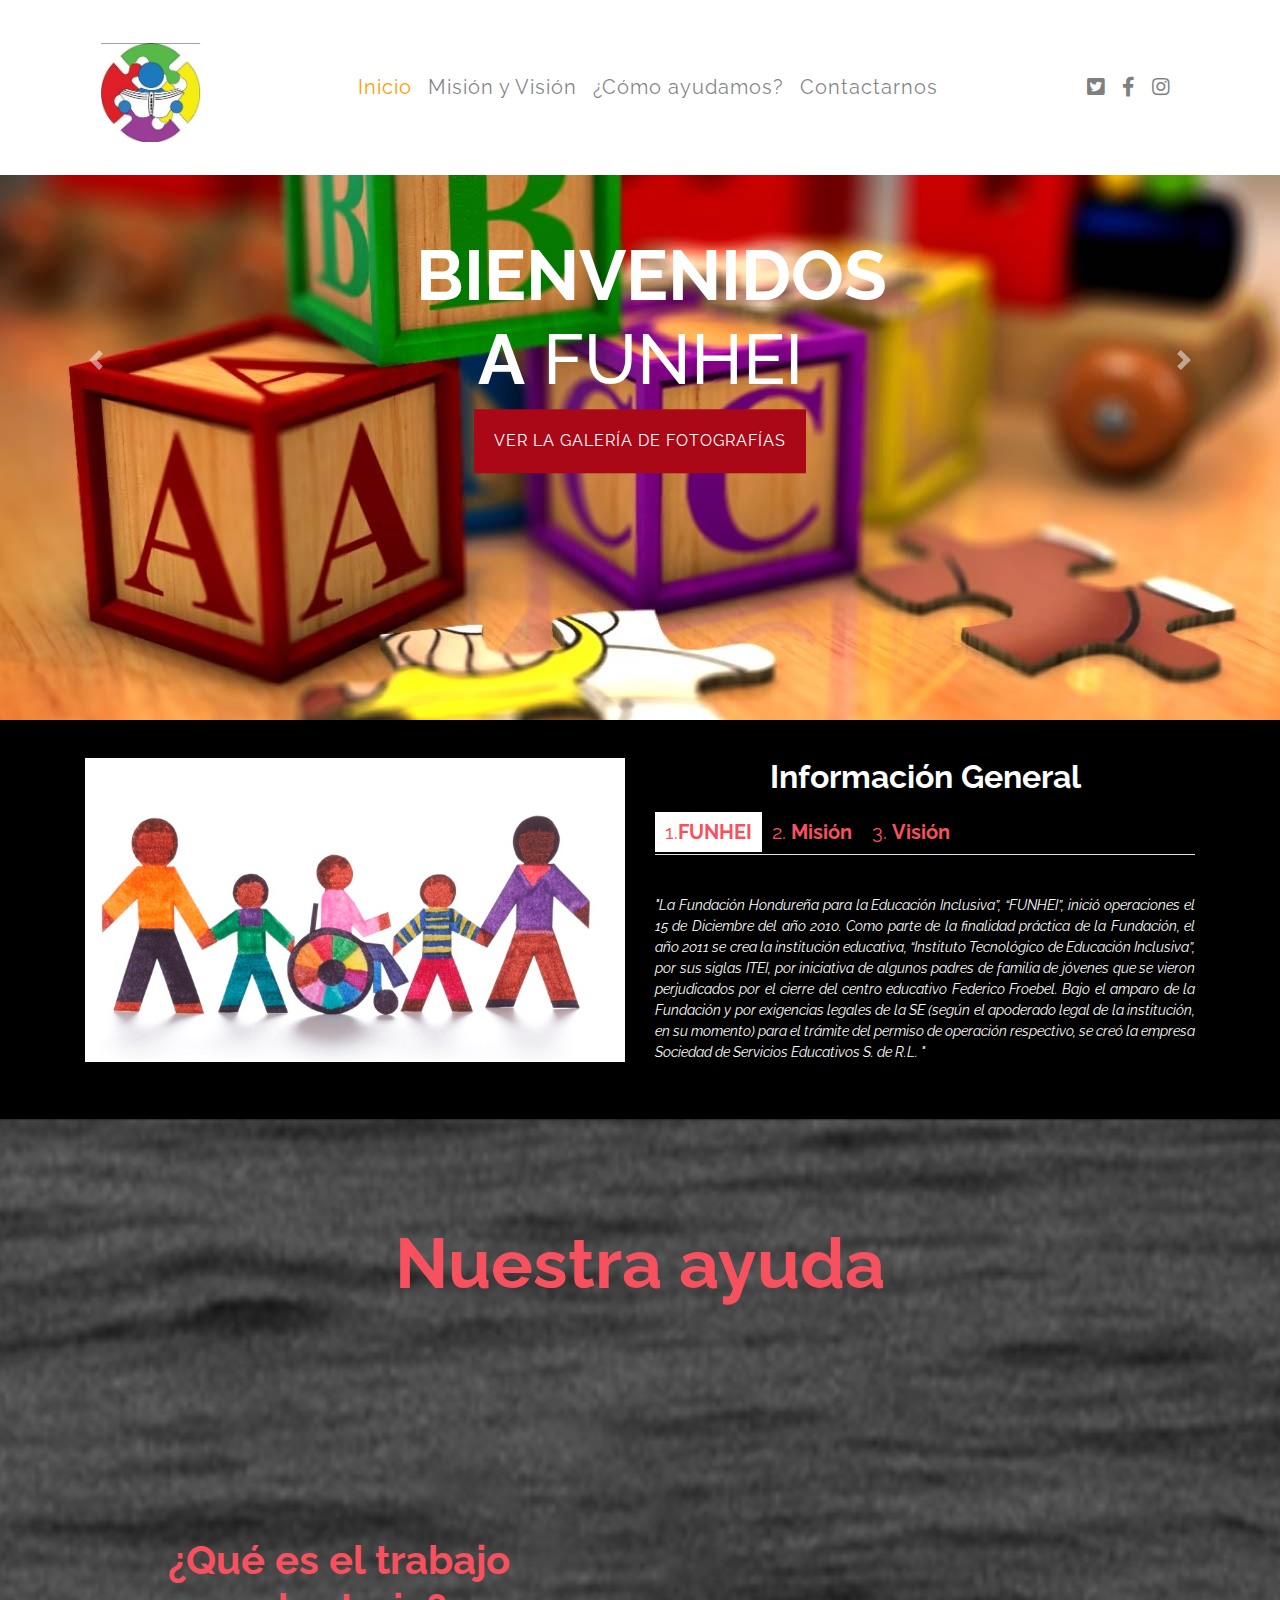
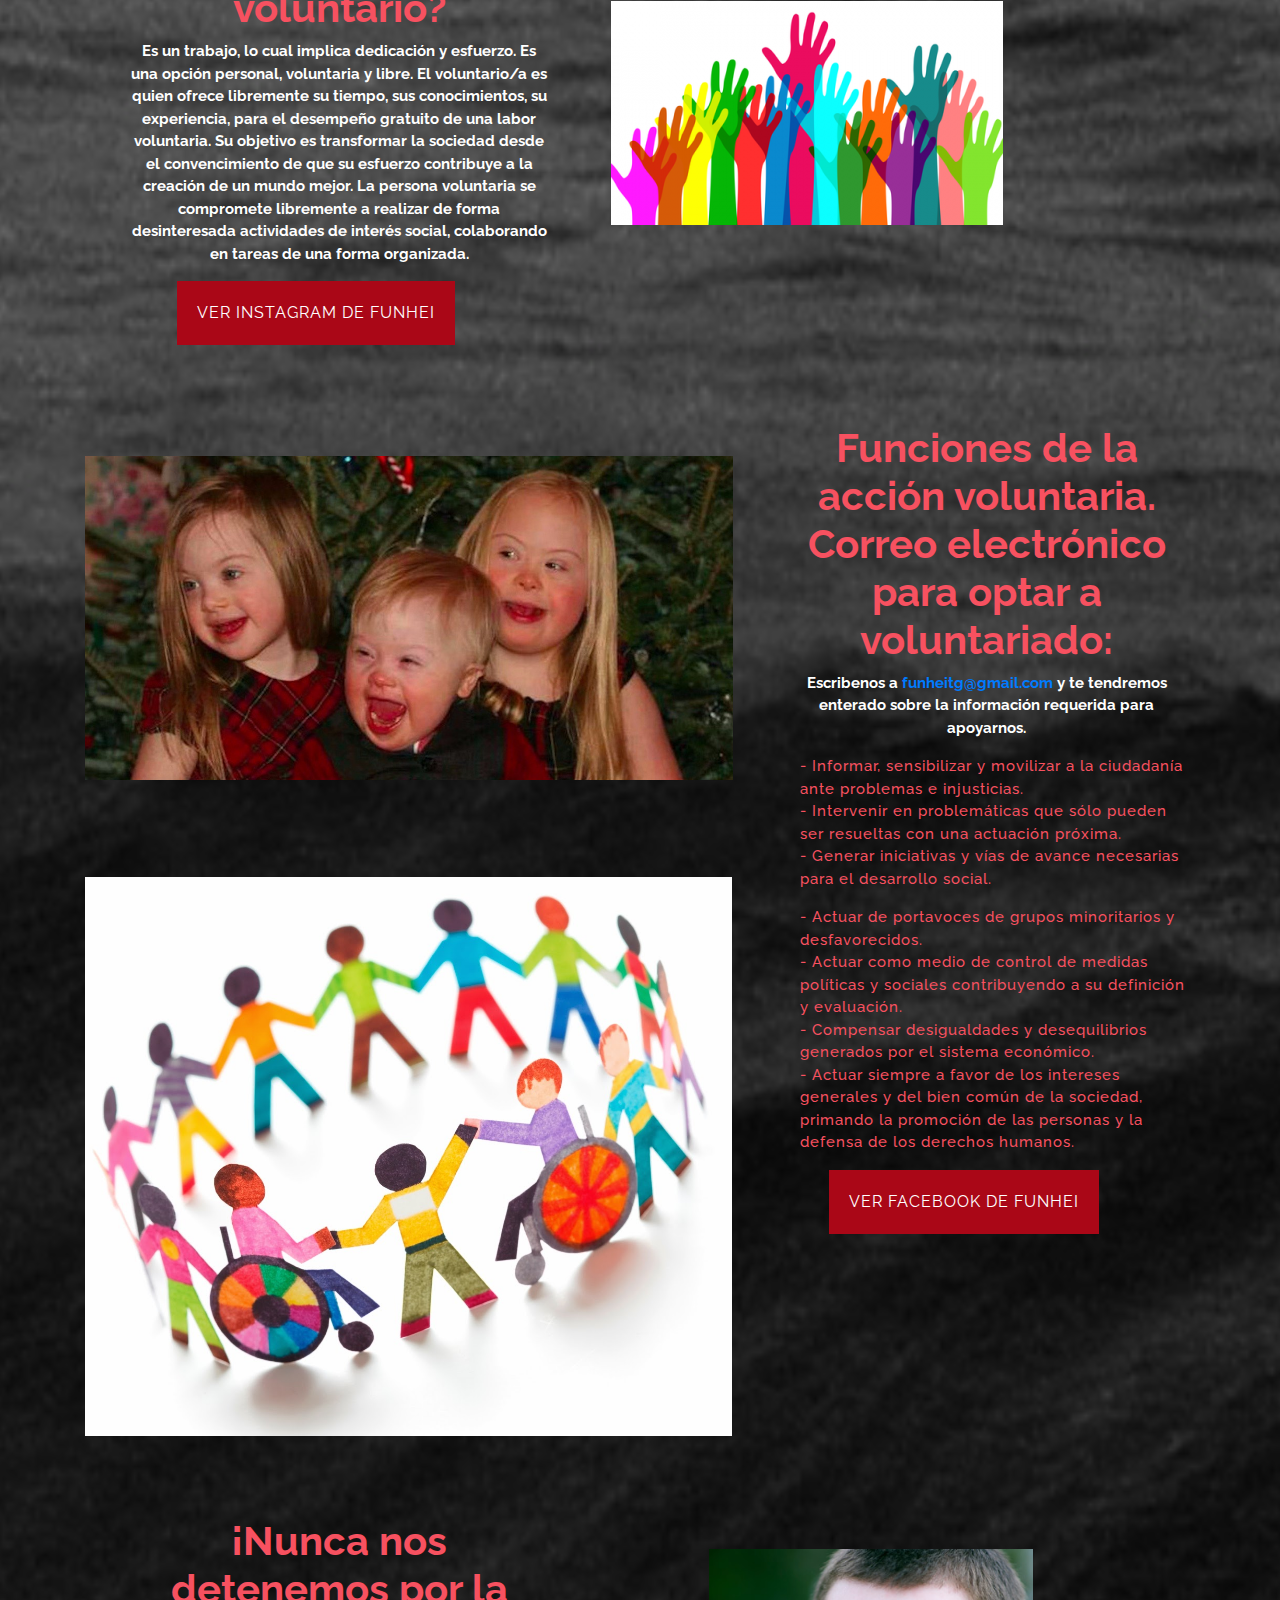
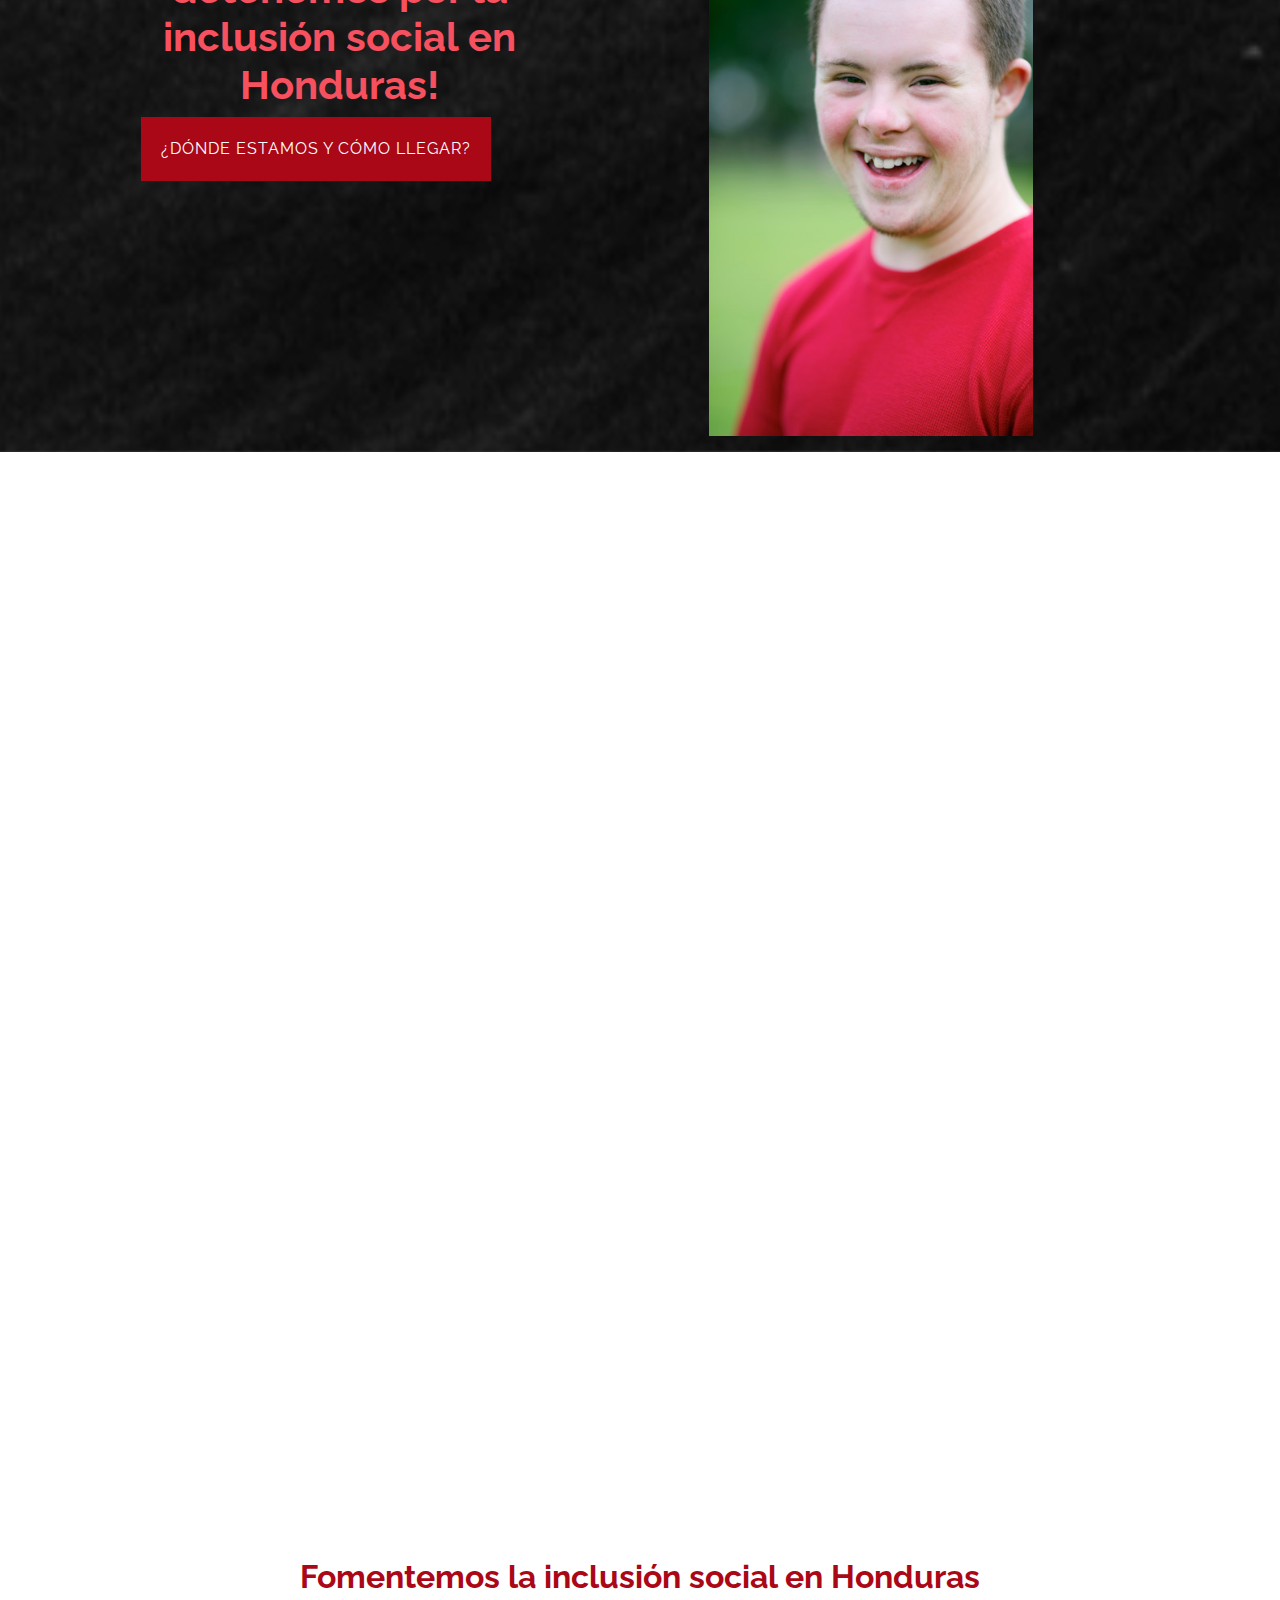
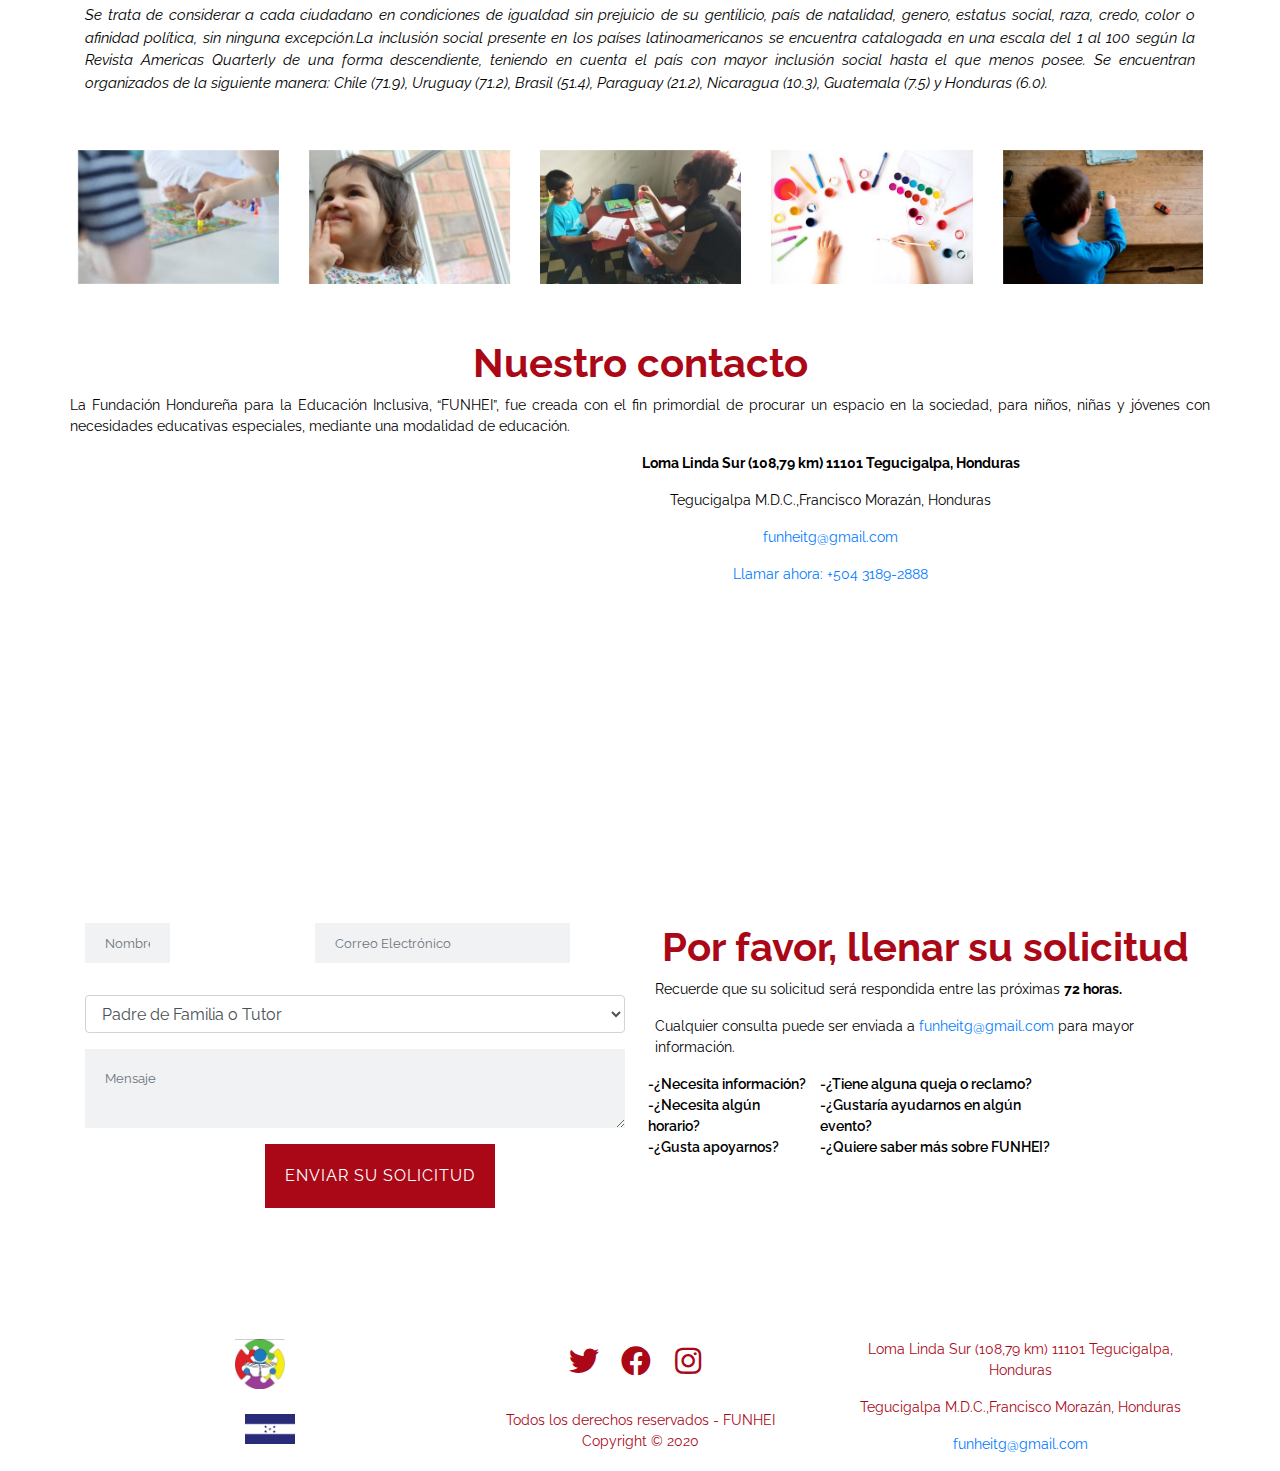
<file: index.html>
<!doctype html>
<html>
<head>
<meta charset="UTF-8">
<meta name="viewport" content="width=device-width, initial-scale=1, shrink-to-fit=no">
<title>FUNHEI - Bienvenidos</title>
 <link href="img/icono_funhei.png" rel="icon">
<link href="css/icofont.css" rel="stylesheet">
<link href="css/owl.carousel.min.css" rel="stylesheet">
<link href="css/icofont.css" rel="stylesheet">
<link href="https://cdnjs.cloudflare.com/ajax/libs/font-awesome/5.13.0/css/all.min.css" rel="stylesheet">
<link href="css/jquery.fancybox.min.css" rel="stylesheet">
<link href="css/bootstrap.min.css" rel="stylesheet">
<link href= "css/bootstrap-custom.css" rel="stylesheet">
<link href="css/animate.css" rel="stylesheet">
<link href="css/style.css" rel="stylesheet">
	
		<meta name="Description" content="Página informativa del sitio dónde nuestro usuario puede ver de que trata funhei.">
		<meta name="Keywords" content="Página de FUNHEI,FUNHEI,discapacitados FUNHEI,Ayuda a FUNHEI,Inclusión Social, Inclusión Social Honduras">
</head>


<body data-spy="scroll" data-target=".navbar">
    
	<header class="header-area">
		<div class="container">
			
			
			<nav class="navbar navbar-expand-lg navbar-light bg-light">
			  
  <a class="navbar-brand" href="index.html"><img src="img/funhei_logo.jpg" class="img-fluid" alt="FUNHEI"></a>
				
				
			  <button class="navbar-toggler" type="button" data-toggle="collapse" data-target="#navbar" aria-controls="navbar" aria-expanded="false" aria-label="Toggle navigation">
				<span class="navbar-toggler-icon"></span>
			  </button>

			  <div class="collapse navbar-collapse" id="navbar">
				<ul class="navbar-nav ml-auto">
				  <li class="nav-item active">
					<a class="nav-link" href="#slides">Inicio <span class="sr-only">(current)</span></a>
				  </li>
				  <li class="nav-item">
					<a class="nav-link" href="#informacion">Misión y Visión</a>
				  </li>
				  <li class="nav-item">
					<a class="nav-link" href="#ayuda">¿Cómo ayudamos?</a>
				  </li>
				  <li class="nav-item">
					<a class="nav-link" href="#direction">Contactarnos</a>
				  </li>
					
				</ul>
				  
				  <ul class="navbar-nav ml-auto lista-redes">
      <li class="nav-item">
        <a class="nav-link" href="https://twitter.com/funhei" target="_blank"><i class="fab fa-twitter-square"></i></a>
      </li>
      <li class="nav-item">
        <a class="nav-link" href="https://www.facebook.com/pages/Funheihn/792868277434287" target="_blank"><i class="fab fa-facebook-f"></i></a>
      </li>
      <li class="nav-item">
        <a class="nav-link" href="https://www.instagram.com/funheitg/" target="_blank"><i class="fab fa-instagram"></i></a>
      </li>
      
    </ul>


			  </div>
			</nav>
			
		</div>
	</header>
	<section id="slides" class="section">
	<div id="carouselExampleControls" class="carousel slide" data-ride="carousel">
        <div class="carousel-inner">
        <div class="carousel-item active">
        <img class="d-block w-100" src="img/GetImage+(1)46.jpeg" alt="First slide">
		<div class="carousel-caption">
			
				
		<h1><b>BIENVENIDOS A</b> FUNHEI</h1>
		<a href="galeria.html"  class= "btn btn-dark btn-ayuda" >Ver la galería de fotografías</a>  
		
		
			
		</div>
        </div>
	  
        <div class="carousel-item">
        <img class="d-block w-100" src="img/1f66d02f10e3035a6c71e354212e27ec.jpg" alt="Second slide">
		<div class="carousel-caption">
			
					
		<h1><b>BIENVENIDOS A</b> FUNHEI</h1>
		<a href="galeria.html"  class= "btn btn-dark btn-ayuda" >Ver la galería de fotografías</a>  
			
			
			
		</div>
        </div>
	  
        <div class="carousel-item">
        <img class="d-block w-100" src="img/free-to-use-sounds-unsplash-1280x720.jpg" alt="Third slide">
		<div class="carousel-caption">
			
			<h1><b>BIENVENIDOS A</b> FUNHEI</h1>
			<a href="galeria.html"  class= "btn btn-dark btn-ayuda" >Ver la galería de fotografías</a>  
			
				
			
		</div>
        </div>
        </div>
		
          <a class="carousel-control-prev" href="#carouselExampleControls" role="button" data-slide="prev">
	  
    <span class="carousel-control-prev-icon" aria-hidden="true"></span>
    <span class="sr-only">Previous</span>
	  
          </a>
		
          <a class="carousel-control-next" href="#carouselExampleControls" role="button" data-slide="next">
			  
    <span class="carousel-control-next-icon" aria-hidden="true"></span>
    <span class="sr-only">Next</span>
			  
          </a>
          </div>
       </section>
	
	
		<section id="informacion" class="section">
		     <div class="container">
				<div class="row"> 
				 
				 <article class="col-md-6 col-sm-12">
					  <a href="img/b8699912aead8dce297c4d20bc9f825c.jpg" data-fancybox="inclusion"><a title="inclusion" href="https://funheihn.weebly.com/informacion.html" target="_blank"><img src="img/b8699912aead8dce297c4d20bc9f825c.jpg" class="img-fluid jordi" alt="inclusion"></a></a>
				</article>
					
					<article class="col-md-6 col-sm-12">
						<h2 class="titulos"><b>Información General</b></h2>
					<ul class="nav nav-tabs">
						<li class="nav-item"><a href="#FUNHEI" class="nav-link active" data-toggle="tab"> 1.<b>FUNHEI</b></a></li>
						<li class="nav-item"><a href="#Misión" class="nav-link" data-toggle="tab">2. <b>Misión</b></a></li>
						<li class="nav-item"><a href="#Visión" class="nav-link" data-toggle="tab">3. <b>Visión</b></a></li>
				</ul>
						<div class="tab-content">
						<article id="FUNHEI" class="tab-pane fade show active" >
							
						
						<p><i>"La Fundación Hondureña para la Educación Inclusiva”, “FUNHEI”, inició operaciones el 15 de Diciembre del año 2010. 
						Como parte de la finalidad práctica de la Fundación, el año 2011 se crea la institución educativa, “Instituto Tecnológico de Educación Inclusiva”, por sus siglas ITEI, por iniciativa de algunos padres de familia de jóvenes que se vieron perjudicados por el cierre del centro educativo Federico Froebel. Bajo el amparo de la Fundación y por exigencias legales de la SE (según el apoderado legal de la institución, en su momento) para el trámite del permiso de operación respectivo, se creó la empresa Sociedad de Servicios Educativos S. de R.L. "</i></p>
							
							
							</article>
						
						
						<article id="Misión" class="tab-pane fade ">
							
						<p><i>"Brindar educación INCLUSIVA de calidad, atendiendo las necesidades educativas de una población especifica. Proporcionando los apoyos precisos dentro de un marco de equidad, responsabilidad y pertinencia, que les permita desarrollar sus capacidades al máximo e integrarse educativa, social y LABORALMENTE."</i></p>
						
						
							
							</article>
							
							
						<article id="Visión" class="tab-pane fade ">
							
						<p><i>"Ser para el año 2018 una institución reconocida por sobresalir en la educación de niños con necesidades educativas especiales contando con personal docente calificado que los pueda incluir en la sociedad de forma productiva.Haz clic aquí para modificar."</i></p>
						
					
							
							
						</article>
						   </div>	
					    </article>
				          </div>
				          </div>
					
					      </section>
	
		 <section id="ayuda" class="section">
		<div class="container">
		<h1>Nuestra ayuda</h1>
			
		<div class="container-fluid p-0 m-0">
		<div class="row no-gutters">
		
		
		<article class="col-md-5 col-sm-6 col-xs-12">
		  <div class="texto-ayuda">
		
		
		
		
		<h2>¿Qué es el trabajo voluntario?</h2>
		<p class="ayuda-p">Es un trabajo, lo cual implica dedicación y esfuerzo. Es una opción personal, voluntaria y libre. El voluntario/a es quien ofrece libremente su tiempo, sus conocimientos, su experiencia, para el desempeño gratuito de una labor voluntaria. Su objetivo es transformar la sociedad desde el convencimiento de que su esfuerzo contribuye a la creación de un mundo mejor. La persona voluntaria se compromete libremente a realizar de forma desinteresada actividades de interés social, colaborando en tareas de una forma organizada. </p>
			
			</div>
			<a href="https://www.instagram.com/funheitg/" target="_blank" class= "btn btn-dark btn-ayuda" >Ver Instagram de FUNHEI</a>  
		    
			</article>
			
			
			<article class="col-md-7 col-sm-6 col-xs-12">
				
			<p> <a href="img/5486940-diversity-png-96-images-in-collection-page-2-diversity-png-392_224_preview.png" data-fancybox="funhei">
				<img src="img/5486940-diversity-png-96-images-in-collection-page-2-diversity-png-392_224_preview.png" alt="funhei" class="img-fluid ayudauno"></a></p>
	
			</article>
			
			<article class="col-md-7 col-sm-6 col-xs-12">
				
			<p><a href="img/thompson-kids1-mighty-04102015-1-1280x640.jpg" data-fancybox="funhei"><a href="img/INCLUSION.jpg" data-fancybox="funhei">
				<img src="img/thompson-kids1-mighty-04102015-1-1280x640.jpg" alt="ayuda" class="img-fluid ayuda-foto">
				<img src="img/INCLUSION.jpg" alt="ayuda" class="img-fluid ayuda-foto"></a></a></p>
	
			</article>
			
			<article class="col-md-5 col-sm-6 col-xs-12">
			<div class="texto-ayuda">
		
		
		
		
		<h2 class="ayudados">Funciones de la acción voluntaria.<br>Correo electrónico para optar a voluntariado:</h2>
		<article class="col-md-12 col-sm-12">
						  
							 

							  <p>Escribenos a <a href="mailto:funheit@gmail.com">funheitg@gmail.com</a> y te tendremos enterado sobre la información requerida para apoyarnos.</p>
							  
							  <div id="cf" class="row">
							  
							  <article>
								  <ul  class="list-unstyled">
									  <li>- Informar, sensibilizar y movilizar a la ciudadanía ante problemas e injusticias. </li>
									  <li>- Intervenir en problemáticas que sólo pueden ser resueltas con una actuación próxima. </li>
									  <li>- Generar iniciativas y vías de avance necesarias para el desarrollo social. </li>
								  </ul>
						      </article>
								   <article>
								  <ul class="list-unstyled">
									  <li>- Actuar de portavoces de grupos minoritarios y desfavorecidos. </li>
									  <li>- Actuar como medio de control de medidas políticas y sociales contribuyendo a su definición y evaluación. </li>
									  <li>- Compensar desigualdades y desequilibrios generados por el sistema económico. </li>
									  <li>- Actuar siempre a favor de los intereses generales y del bien común de la sociedad, primando la promoción de las personas y la defensa de los derechos humanos.</li>
								  </ul>
						      </article>
							  </div>
						      </article>
			</div>
			<a href="https://www.facebook.com/FunheiTg/?ref=py_c" target="_blank" class= "btn btn-dark btn-ayuda" >Ver Facebook de FUNHEI</a>  
		    
			</article>
			
				
		<article class="col-md-5 col-sm-6 col-xs-12">
			<div class="texto-ayuda">
		
		
		
		
		<h2>¡Nunca nos detenemos por la inclusión social en Honduras!</h2>
		
			
		  </div>
			<a href="https://wego.here.com/directions/mix//Fundaci%C3%B3n-Hondure%C3%B1a-para-la-Educaci%C3%B3n-Inclusiva,-Calle-Langue,-Tegucigalpa,-Distrito-Central:[base64]?map=14.07929,-87.19489,15,normal&fb_locale=es_LA" target="_blank" class= "btn btn-dark btn-ayuda" > ¿Dónde estamos y cómo llegar?</a>  
		    
		  </article>
			
			
			<article class="col-md-7 col-sm-6 col-xs-12">
				
			<p><a href="img/boy-with-DS-red-shirt-400px.jpg" data-fancybox="funhei">
				<img src="img/boy-with-DS-red-shirt-400px.jpg" alt="Jump" class="img-fluid saltando"></a></p>
	
			</article>
			
			
			
			
			
			
	   </div>
	   </div>
	   </div>
			
		</section>
	
	   		 <section id="alegria" class="section">
	    	<div class="container">
			<div class="row">
			
			<article class="col-md-3 col-sm-12 col-xs-12 wow slideInDown">
		<a href="img/teddy-bear-a8JABZF-600.jpg" data-fancybox="listado"><img src="img/teddy-bear-a8JABZF-600.jpg" class="img-fluid" alt="paint"></a>
			
		  <h4 class="uno">Cumplimos con mucha responsabilidad</h4>
		  <p> "Yo no sé caminar, sé volar, Yo no sé hablar, sé escuchar la música y las palabras de Joan Manuel Serrat. Yo no sabré subir, sé escalar y no sabré andar, pero me sé sentar a contemplar una puesta de sol en la montaña y en el mar. Yo no sabré ver, pero sí mirar los ojos de mi perro que no pueden hablar." - Gabriela Brimmer</p>
			
	    </article>
				
				<article class="col-md-3 col-sm-12 col-xs-12 wow slideInDown">
		<a href="img/multicolor-soccer-ball-oJVn048-600.jpg" data-fancybox="listado"><img src="img/multicolor-soccer-ball-oJVn048-600.jpg" class="img-fluid" alt="paint"></a>
			
		  <h4 class="uno">En búsqueda del cambio en Honduras</h4>
		  <p> "Mi madre nos decía ‘Carl, ponte tus zapatos. Oscar, ponte tus prótesis’ entonces crecí pensando no que tenía una discapacidad, sino que tenía un par de zapatos diferentes." - Oscar Pistorius</p>
			
	    </article>
				
				<article class="col-md-3 col-sm-12 col-xs-12 wow slideInDown">
		<a href="img/wooden-car-png-images-psds-for-download-pixelsquid-s111652753-wooden-baby-toys-png-600_600.jpg" data-fancybox="listado"><img src="img/wooden-car-png-images-psds-for-download-pixelsquid-s111652753-wooden-baby-toys-png-600_600.jpg" class="img-fluid" alt="paint"></a>
			
		  <h4 class="uno">¡ Juntos lo podemos lograr !</h4>
		  <p> "Solo porque un hombre carezca del uso de sus ojos, no significa que carezca de visión." - Stevie Wonder</p>
			
	    </article>
				
				<article class="col-md-3 col-sm-12 col-xs-12 wow slideInDown">
		<a href="img/snail-toy-baby-toys-ENAQlzD-600.jpg" data-fancybox="listado"><img src="img/snail-toy-baby-toys-ENAQlzD-600.jpg" class="img-fluid" alt="paint"></a>
			
		  <h4 class="uno">Construyendo la sociedad del mañana</h4>
		  <p> "La discapacidad no te define, te define cómo haces frente a los desafíos que la discapacidad te presenta." - Jim Abbott</p>
			
	    </article>
			
			</div>
		    </div>
	        </section>
	         
	        <section id="kids" class="section">
	           <div class="container">
				   <h2 class="text-center"><b>Fomentemos la inclusión social en Honduras</b></h2>
				   <p class="text-justify"> Se trata de considerar  a cada ciudadano en condiciones de igualdad sin prejuicio de su gentilicio, país de natalidad, genero, estatus social, raza, credo, color o afinidad política, sin ninguna excepción.La inclusión social presente en los países latinoamericanos se encuentra catalogada en una escala del 1 al 100 según la Revista Americas Quarterly de una forma descendiente, teniendo en cuenta el país con mayor inclusión social hasta el que menos posee. Se encuentran organizados de la siguiente manera: Chile (71.9), Uruguay (71.2), Brasil (51.4), Paraguay (21.2), Nicaragua (10.3), Guatemala (7.5) y Honduras (6.0).</p>
				</div>
				  
				  <!-- owl-carrousel -->
				  
				  <div class="app-carousel owl-carousel">
				  <div>
					 <a href="img/Autism-450x300.jpg" data-fancybox="owl"> <img src="img/Autism-450x300.jpg" class="img-fluid" alt="1app"></a>
				  </div>
				  
				  <div>
					 <a href="img/close-up-of-child-s-hands-drawing-at-white-paper--1217738596-066716e2d6cf4f49bf34c23254c3e22e.jpg" data-fancybox="owl"> <img src="img/close-up-of-child-s-hands-drawing-at-white-paper--1217738596-066716e2d6cf4f49bf34c23254c3e22e.jpg" class="img-fluid" alt="2app"></a>
				  </div>
					  
					  <div>
					  <a href="img/TJ5LDJUJ5NE7HF5NTJKTL4SRMI.jpg" data-fancybox="owl"><img src="img/TJ5LDJUJ5NE7HF5NTJKTL4SRMI.jpg" class="img-fluid" alt="3app"></a>
				  </div>
					  
					  <div>
					  <a href="img/kids_play.jpg" data-fancybox="owl"><img src="img/kids_play.jpg" class="img-fluid" alt="4app"></a>
				  </div>
					  
					  <div>
					  <a href="img/6ace8161c8017eeafa60c2801f7f0ff9.jpg" data-fancybox="owl"><img src="img/6ace8161c8017eeafa60c2801f7f0ff9.jpg" class="img-fluid" alt="5app"></a>
				  </div>
				  
				  
				  </div>


	          </section>
	
	          <section id="fotos">
				  
			   
				  
			  </section>
	     
	
	          <section id="direction">
						<div class="container">
						
	                      
						<h1 class="text-center"><b>Nuestro contacto</b></h1>
							
						<div class="row">	
						<p class="text-justify">La Fundación Hondureña para la Educación Inclusiva, “FUNHEI”, fue creada con el fin primordial de procurar un espacio en la sociedad, para niños, niñas y jóvenes con necesidades educativas especiales, mediante una modalidad de educación.</p>
	
	                    <article class="col-md-5 col-sm-12 img-fluid">
						<iframe src="https://www.google.com/maps/embed?pb=!1m18!1m12!1m3!1d3869.9617656780256!2d-87.19792778465117!3d14.079434393408729!2m3!1f0!2f0!3f0!3m2!1i1024!2i768!4f13.1!3m3!1m2!1s0x8f6fbd33c637025f%3A0xac9a7e1b9aace928!2sCalle%20Langue%2C%20Tegucigalpa!5e0!3m2!1sen!2shn!4v1604883155823!5m2!1sen!2shn" width="400" height="400" frameborder="0" style="border:0;" allowfullscreen="" aria-hidden="false" tabindex="0"></iframe>	
							
							
							
					   </article>
							
						<article class="col-md-5 col-sm-12 ml-5">
							<p><b> Loma Linda Sur (108,79 km) 11101 Tegucigalpa, Honduras</b></p>
				<p> Tegucigalpa M.D.C.,Francisco Morazán, Honduras</p>
					<a href="mailto:funheitg@gmail.com"><p>funheitg@gmail.com</p></a>
					<a href="callto:+504 3189-2888"><p>Llamar ahora: +504 3189-2888</p></a>		
							
						</article>
	                     
	                    </div>
		                </div>
	                    </section>
	
	                    <section id="contact-form">
					  
					  <div class="container">
					  <div class="row">
						  
							   <article class="col-md-6 col-sm-6 col-xs-12">
							  
								   <form name="contacto" id="contacto" method="post" action="solicitud.html">
									     <div class="row">
								  <div class="form-group">
									  
									  
									   
										    <div class="form-group col-md-6">
									   <input name="nombre" id="nombre" class="form-control" type="text" placeholder="Nombre Completo">
									   </div>
									   </div>
									   <div class="form-group col-md-6">
									   
									   <input name="correo" id="correo" class="form-control" type="email" placeholder="Correo Electrónico">
									   </div>
									   
									   
									   
									   </div>
												
									 
									   
									   <div class="form-group">
									   
									  <select name="Solicitante" id="Solicitante" class="form-control" placeholder="Solicitante"> 
										   <option value="Padre o Tutor">Padre de Familia o Tutor</option>
										   <option value="Donante">Donante</option>
										   <option value="Voluntario">Voluntario</option>
										   <option value="Empleado">Empleado</option>
										   <option value="Otro">Otro</option>
										  
										   </select>
									   </div>
									   <div class="form-group">
									   
									   <textarea name="mensaje" id="mensaje" class="form-control" placeholder="Mensaje" ></textarea>
									   
									   </div>
									   
									   <div class="form-group">
									   
									   <a href="solicitud.html" class="btn btn-dark btn-ayuda offset-4">Enviar su solicitud</a>
									   
									   
									   </div>
					       </form>	  
						  </article>	
						  <article class="col-md-6 col-sm-12">
						  <h2 class="solicitud text-center">Por favor, llenar su solicitud</h2>
							  <p>Recuerde que su solicitud será respondida entre las próximas <b>72 horas.</b></p>

							  <p>Cualquier consulta puede ser enviada a <a href="mailto:funheitg@gmail.com">funheitg@gmail.com</a> para mayor información.</p>
							  
							  <div id="cfx" class="row">
							  
							  <article>
								  <ul  class="list-unstyled">
									  <li>  -¿Necesita información?</li>
									  <li>  -¿Necesita algún horario?</li>
									  <li>  -¿Gusta apoyarnos?</li>
								  </ul>
						      </article>
								   <article>
								  <ul class="list-unstyled">
									  <li>  -¿Tiene alguna queja o reclamo?</li>
									  <li>  -¿Gustaría ayudarnos en algún evento?</li>
									  <li>  -¿Quiere saber más sobre FUNHEI?</li>
								  </ul>
						      </article>
							  </div>
						      </article>
						  
					
						  </div>
					      </div>
					  </section>
	
	
	<footer>
			  
	<div class="container">
			<div class="row">
		<article class="col-md-4 col-sm-12">
			<a href="img/funhei_logo.jpg" data-fancybox="footer"><img src="img/funhei_logo.jpg"  alt="funhei_logo_footer" class="img-fluid footer_eb"></a>
			<div class="row">
			
			
			<a href="img/honduras_bandera_i_.jpg" data-fancybox="footer"><img src="img/honduras_bandera_i_.jpg"  alt="bandera" class="img-fluid footer_bandera"></a>
			
			</div>
			
		</article>
		
		<article class="col-md-4 col-sm-12">
				<ul class="col-md-12 col-sm-12">
			    <li class="list-inline-item"><a href="https://twitter.com/funhei" target="_blank"><i class="fab fa-twitter"></i></a></li>
				<li class="list-inline-item"><a href="https://www.facebook.com/pages/Funheihn/792868277434287" target="_blank"><i class="fab fa-facebook"></i></a></li>
				<li class="list-inline-item"><a href="https://www.instagram.com/funheitg/" target="_blank"><i class="fab fa-instagram"></i></a></li>
				<p class="footer_cr">Todos los derechos reservados - FUNHEI Copyright © 2020</p>
				
			</ul>
				</article>
				<article class="col-md-4 col-sm-12 right">
				<p> Loma Linda Sur (108,79 km) 11101 Tegucigalpa, Honduras</p>
				<p> Tegucigalpa M.D.C.,Francisco Morazán, Honduras</p>
					<a href="mailto:funheit@gmail.com"><p>funheitg@gmail.com</p></a>
				
				
				</article>
		
		
		
		
		
		   </div>
		   </div>
			  
	      </footer>
		
	 
	
	
	 
    <script src="js/jquery.min.js"></script>
    <script src="js/bootstrap.min.js"></script>
	<script src="js/owl.carousel.min.js"></script>
	<script src="js/jquery.easing.min.js"></script>
	<script src="js/jquery.fancybox.min.js"></script>
	<script src="js/jquery.nav.js"></script>
	<script src="js/wow.min.js"></script>
              <script>
              new WOW().init();
              </script>
	
   <script>
		$(function() {
			$(window).on('scroll', function () {
				if ($(window).scrollTop() > 48) {
					$('.header-area').addClass('sticky slideInDown');
				} else {
					$('.header-area').removeClass('sticky slideInDown');
				}
			});
			
			$('#navbar').onePageNav({
				currentClass: 'active',
				scrollSpeed: 5000,
				easing: 'easeOutQuad'
        	});
			
			$(".app-carousel").owlCarousel({
				items: 1,
				loop: true,
				autoplay: true,
				smartSpeed: 800,
				margin: 30,
				center: true,
				dots: true,
				responsive: {
					0: {
						items: 1
					},
					480: {
						items: 3
					},
					992: {
						items: 5
					}
				}
			});
			
			
		});
	</script>
	
	
	
</body>
</html>
</file>
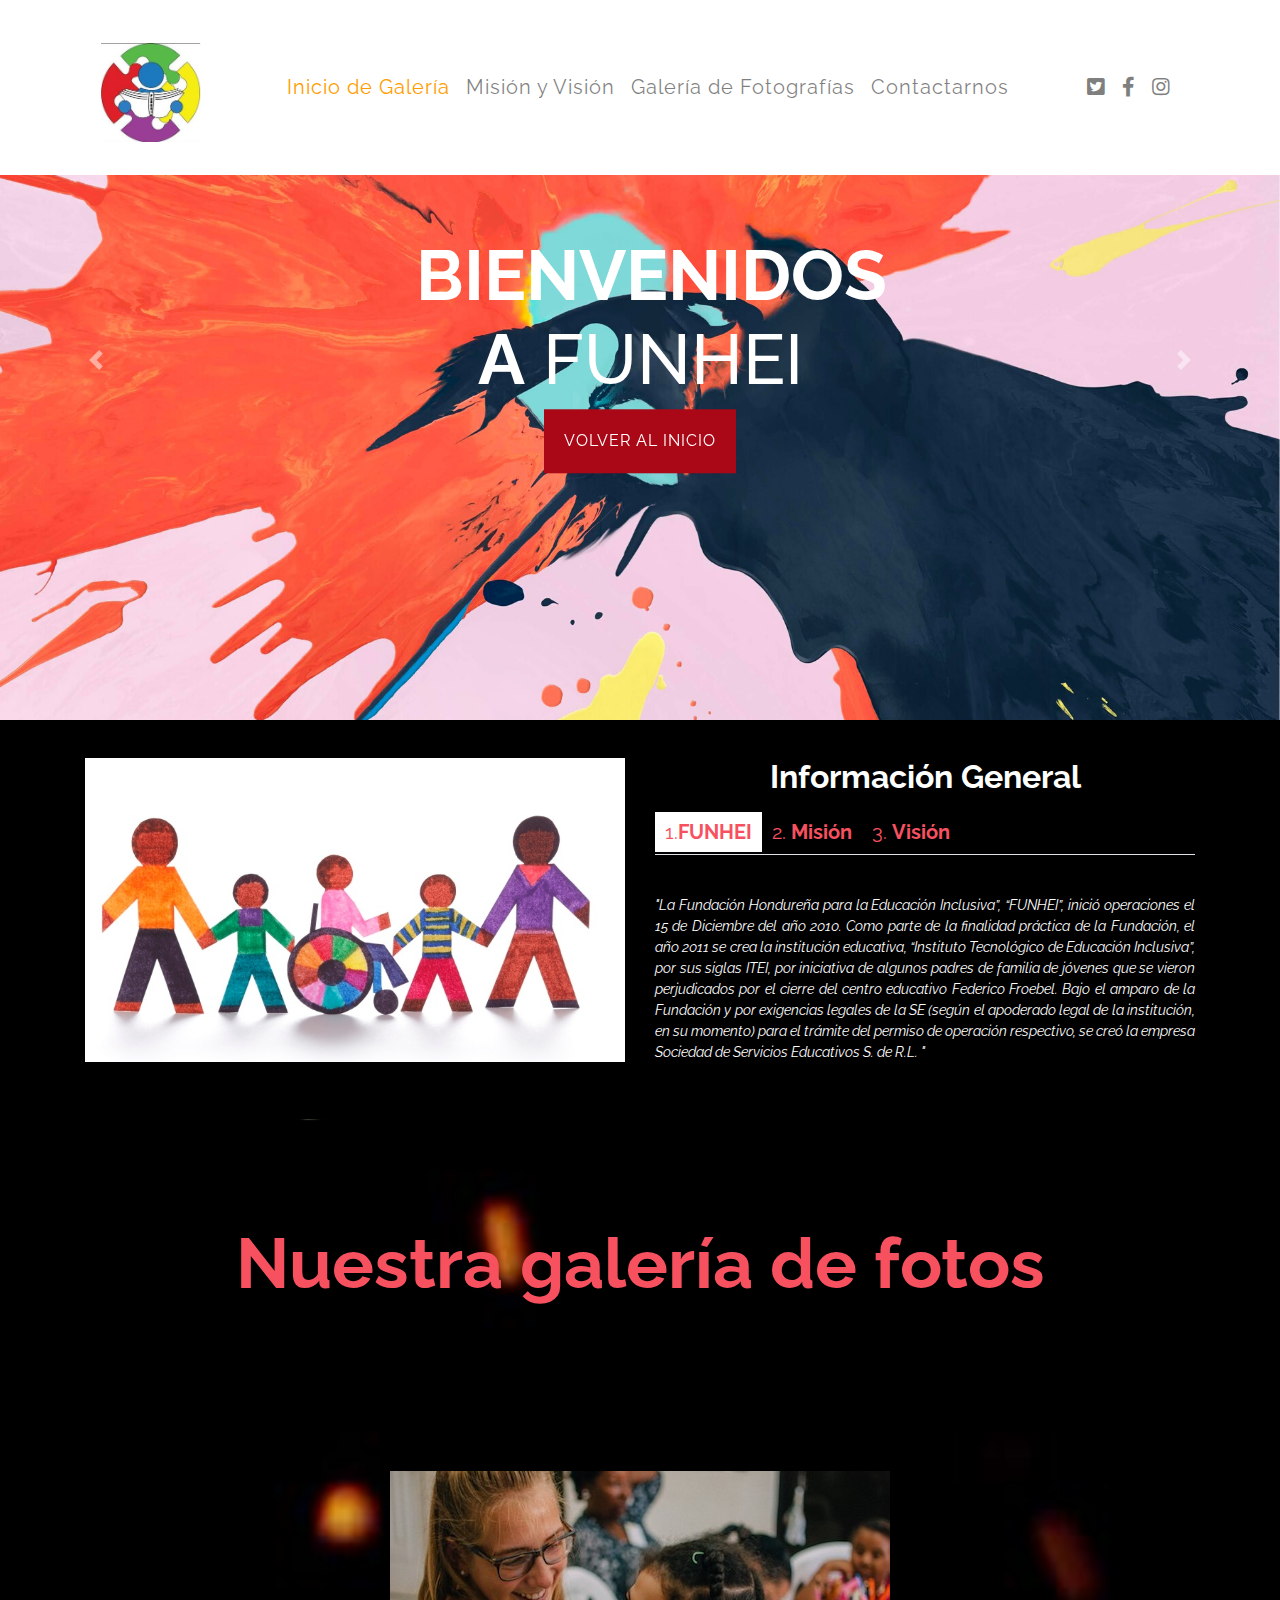
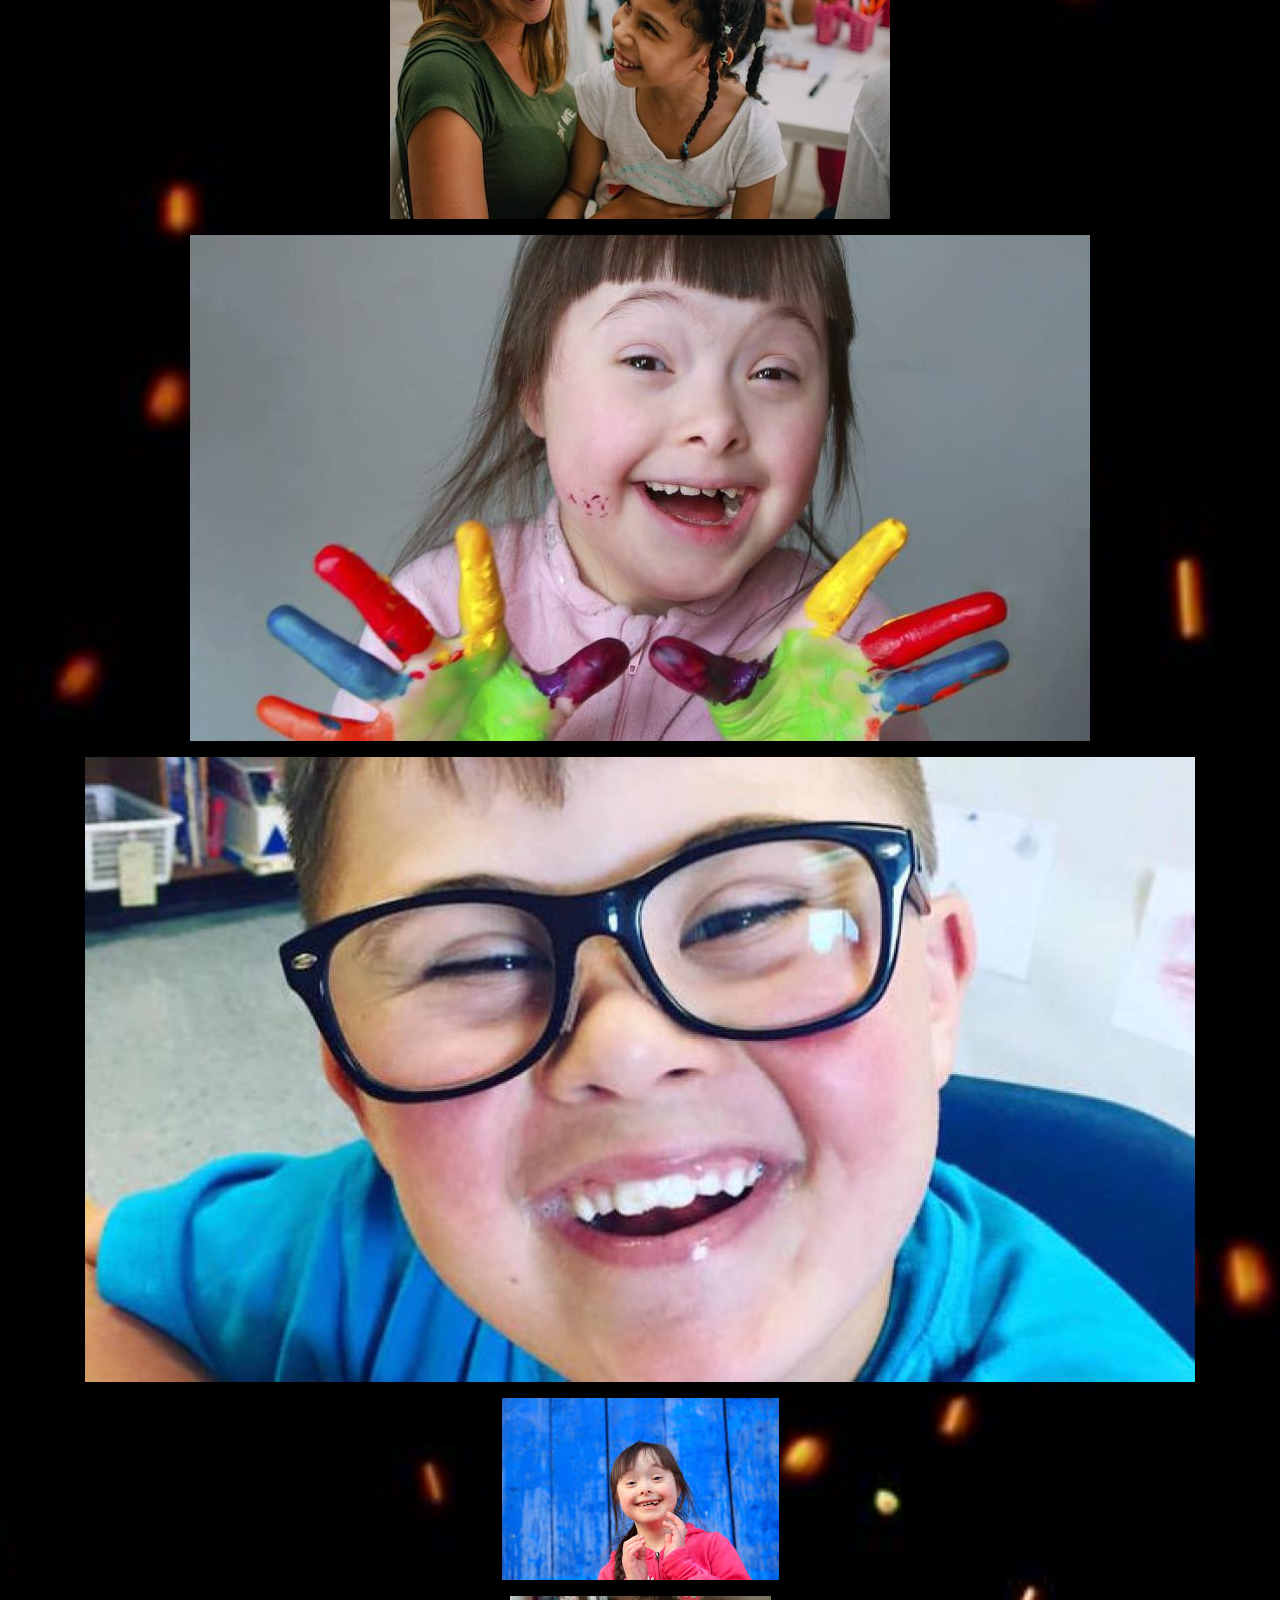
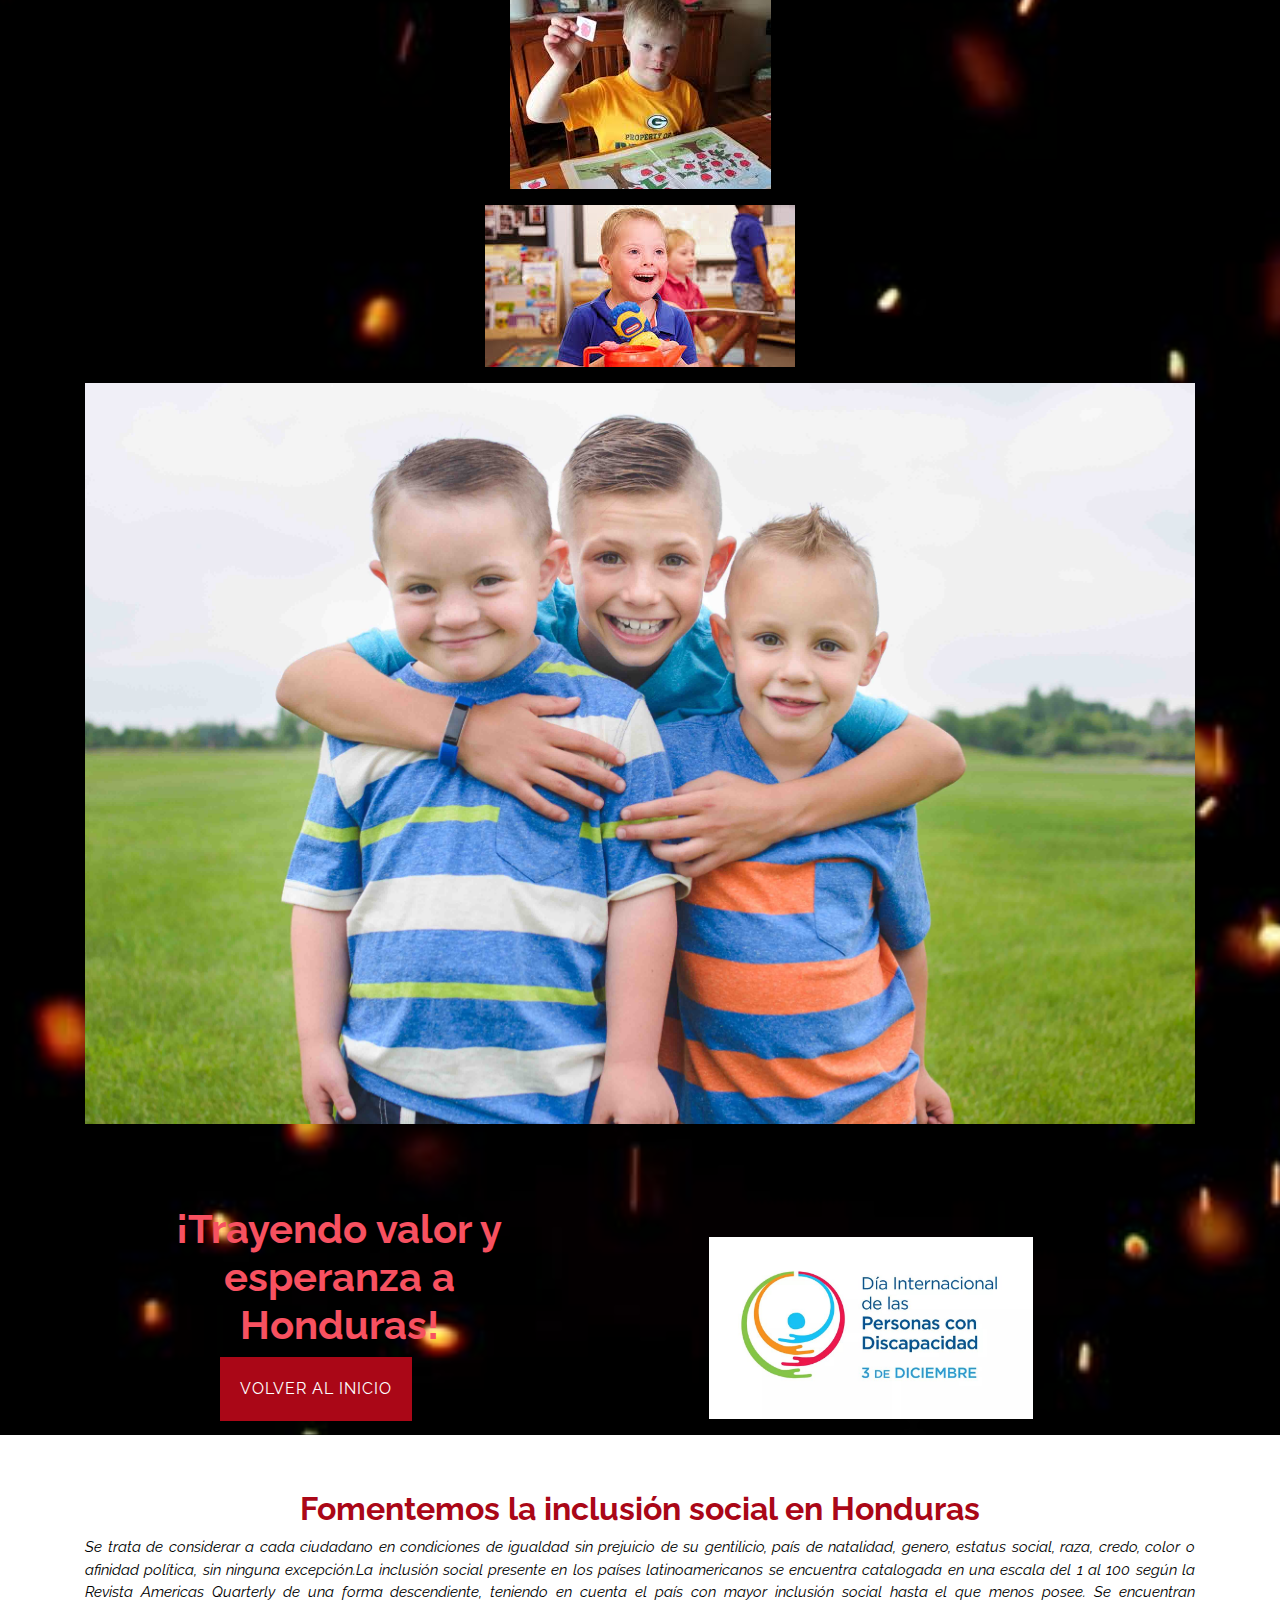
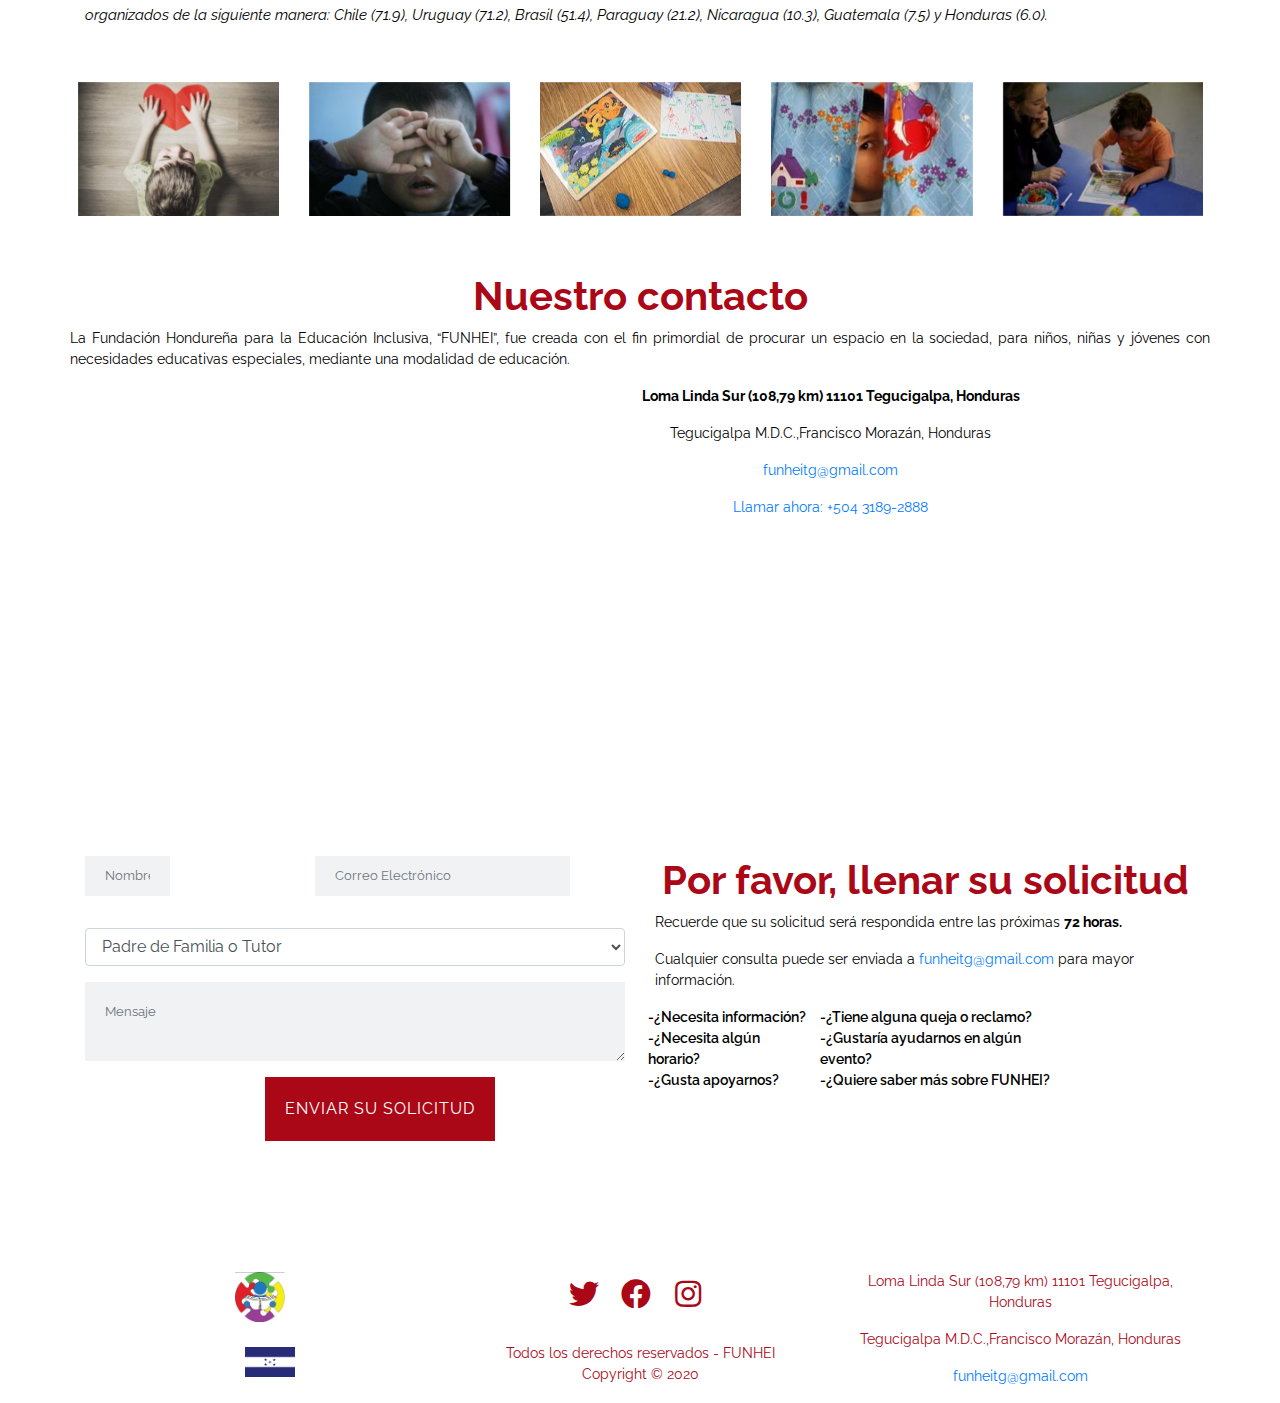
<file: galeria.html>
<!doctype html>
<html>
<head>
<meta charset="UTF-8">
<meta name="viewport" content="width=device-width, initial-scale=1, shrink-to-fit=no">
<title>FUNHEI - Galería de Fotografías</title>
 <link href="img/icono_funhei.png" rel="icon">
<link href="css/icofont.css" rel="stylesheet">
<link href="css/owl.carousel.min.css" rel="stylesheet">
<link href="css/icofont.css" rel="stylesheet">
<link href="https://cdnjs.cloudflare.com/ajax/libs/font-awesome/5.13.0/css/all.min.css" rel="stylesheet">
<link href="css/jquery.fancybox.min.css" rel="stylesheet">
<link href="css/bootstrap.min.css" rel="stylesheet">
<link href= "css/bootstrap-custom.css" rel="stylesheet">
<link href="css/animate.css" rel="stylesheet">
<link href="css/style.css" rel="stylesheet">
	
		<meta name="Description" content="Página informativa del sitio dónde nuestro usuario puede ver de que trata funhei.">
		<meta name="Keywords" content="Página de FUNHEI,FUNHEI,discapacitados FUNHEI,Ayuda a FUNHEI,Inclusión Social, Inclusión Social Honduras">
</head>


<body data-spy="scroll" data-target=".navbar">
    
	<header class="header-area">
		<div class="container">
			
			
			<nav class="navbar navbar-expand-lg navbar-light bg-light">
			  
  <a class="navbar-brand" href="index.html"><img src="img/funhei_logo.jpg" class="img-fluid" alt="FUNHEI"></a>
				
				
			  <button class="navbar-toggler" type="button" data-toggle="collapse" data-target="#navbar" aria-controls="navbar" aria-expanded="false" aria-label="Toggle navigation">
				<span class="navbar-toggler-icon"></span>
			  </button>

			  <div class="collapse navbar-collapse" id="navbar">
				<ul class="navbar-nav ml-auto">
				  <li class="nav-item active">
					<a class="nav-link" href="#slides">Inicio de Galería  <span class="sr-only">(current)</span></a>
				  </li>
				  <li class="nav-item">
					<a class="nav-link" href="#informacion">Misión y Visión</a>
				  </li>
				  <li class="nav-item">
					<a class="nav-link" href="#galeria">Galería de Fotografías</a>
				  </li>
				  <li class="nav-item">
					<a class="nav-link" href="#direction">Contactarnos</a>
				  </li>
					
				</ul>
				  
				  <ul class="navbar-nav ml-auto lista-redes">
      <li class="nav-item">
        <a class="nav-link" href="https://twitter.com/funhei" target="_blank"><i class="fab fa-twitter-square"></i></a>
      </li>
      <li class="nav-item">
        <a class="nav-link" href="https://www.facebook.com/pages/Funheihn/792868277434287" target="_blank"><i class="fab fa-facebook-f"></i></a>
      </li>
      <li class="nav-item">
        <a class="nav-link" href="https://www.instagram.com/funheitg/" target="_blank"><i class="fab fa-instagram"></i></a>
      </li>
      
    </ul>


			  </div>
			</nav>
			
		</div>
	</header>
	<section id="slides" class="section">
	<div id="carouselExampleControls" class="carousel slide" data-ride="carousel">
        <div class="carousel-inner">
        <div class="carousel-item active">
        <img class="d-block w-100" src="img/wordpress-images-1280-x-720-22.png" alt="First slide">
		<div class="carousel-caption">
			
				
		<h1><b>BIENVENIDOS A</b> FUNHEI</h1>
		<a href="index.html" class= "btn btn-dark btn-ayuda" > Volver al inicio</a>  
		
			
		</div>
        </div>
	  
        <div class="carousel-item">
        <img class="d-block w-100" src="img/schools-inclusion-1-1280x720.jpg" alt="Second slide">
		<div class="carousel-caption">
			
					
		<h1><b>BIENVENIDOS A</b> FUNHEI</h1>
		<a href="index.html" class= "btn btn-dark btn-ayuda" > Volver al inicio</a>  
			
			
			
		</div>
        </div>
	  
        <div class="carousel-item">
        <img class="d-block w-100" src="img/Copy-of-wordpress-images-1280-x-720-6.png" alt="Third slide">
		<div class="carousel-caption">
			
			<h1><b>BIENVENIDOS A</b> FUNHEI</h1>
			<a href="index.html" class= "btn btn-dark btn-ayuda" > Volver al inicio</a>  
			
				
			
		</div>
        </div>
        </div>
		
          <a class="carousel-control-prev" href="#carouselExampleControls" role="button" data-slide="prev">
	  
    <span class="carousel-control-prev-icon" aria-hidden="true"></span>
    <span class="sr-only">Previous</span>
	  
          </a>
		
          <a class="carousel-control-next" href="#carouselExampleControls" role="button" data-slide="next">
			  
    <span class="carousel-control-next-icon" aria-hidden="true"></span>
    <span class="sr-only">Next</span>
			  
          </a>
          </div>
       </section>
	
	
		<section id="informacion" class="section">
		     <div class="container">
				<div class="row"> 
				 
				 <article class="col-md-6 col-sm-12">
					  <a href="img/b8699912aead8dce297c4d20bc9f825c.jpg" data-fancybox="inclusion"><a title="inclusion" href="https://funheihn.weebly.com/informacion.html" target="_blank"><img src="img/b8699912aead8dce297c4d20bc9f825c.jpg" class="img-fluid jordi" alt="inclusion"></a></a>
				</article>
					
					<article class="col-md-6 col-sm-12">
						<h2 class="titulos"><b>Información General</b></h2>
					<ul class="nav nav-tabs">
						<li class="nav-item"><a href="#FUNHEI" class="nav-link active" data-toggle="tab"> 1.<b>FUNHEI</b></a></li>
						<li class="nav-item"><a href="#Misión" class="nav-link" data-toggle="tab">2. <b>Misión</b></a></li>
						<li class="nav-item"><a href="#Visión" class="nav-link" data-toggle="tab">3. <b>Visión</b></a></li>
				</ul>
						<div class="tab-content">
						<article id="FUNHEI" class="tab-pane fade show active" >
							
						
						<p><i>"La Fundación Hondureña para la Educación Inclusiva”, “FUNHEI”, inició operaciones el 15 de Diciembre del año 2010. 
						Como parte de la finalidad práctica de la Fundación, el año 2011 se crea la institución educativa, “Instituto Tecnológico de Educación Inclusiva”, por sus siglas ITEI, por iniciativa de algunos padres de familia de jóvenes que se vieron perjudicados por el cierre del centro educativo Federico Froebel. Bajo el amparo de la Fundación y por exigencias legales de la SE (según el apoderado legal de la institución, en su momento) para el trámite del permiso de operación respectivo, se creó la empresa Sociedad de Servicios Educativos S. de R.L. "</i></p>
							
							
							</article>
						
						
						<article id="Misión" class="tab-pane fade ">
							
						<p><i>"Brindar educación INCLUSIVA de calidad, atendiendo las necesidades educativas de una población especifica. Proporcionando los apoyos precisos dentro de un marco de equidad, responsabilidad y pertinencia, que les permita desarrollar sus capacidades al máximo e integrarse educativa, social y LABORALMENTE."</i></p>
						
						
							
							</article>
							
							
						<article id="Visión" class="tab-pane fade ">
							
						<p><i>"Ser para el año 2018 una institución reconocida por sobresalir en la educación de niños con necesidades educativas especiales contando con personal docente calificado que los pueda incluir en la sociedad de forma productiva.Haz clic aquí para modificar."</i></p>
						
					
							
							
						</article>
						   </div>	
					    </article>
				          </div>
				          </div>
					
					      </section>
	
		 <section id="galeria" class="section">
		<div class="container">
		<h1 class="galeria-titulo">Nuestra galería de fotos</h1>
			
		<div class="container-fluid p-0 m-0">
		<div class="row no-gutters">
		
		<article class="col-md-12 col-sm-12 col-xs-12">
				
			<p> <a href="img/73390712_107366007382878_817326594187067392_n.jpg" data-fancybox="funhei">
				<img src="img/73390712_107366007382878_817326594187067392_n.jpg" alt="funhei" class="img-fluid galeriauno"></a></p>
	
			</article>
			
			<article class="col-md-12 col-sm-12 col-xs-12">
				
			
				<p> <a href="img/Down-Syndrome-girl-e1516295249734.jpg" data-fancybox="funhei">
				<img src="img/Down-Syndrome-girl-e1516295249734.jpg" alt="funhei" class="img-fluid galeriauno"></a></p>
				
				<p> <a href="img/descarga (1).jpg" data-fancybox="funhei">
				<img src="img/descarga (1).jpg" alt="funhei" class="img-fluid galeriauno"></a></p>
				
				<p> <a href="img/images (8).jpg" data-fancybox="funhei">
				<img src="img/images (8).jpg" alt="funhei" class="img-fluid galeriauno"></a></p>
				
				<p> <a href="img/images (7).jpg" data-fancybox="funhei">
				<img src="img/images (7).jpg" alt="funhei" class="img-fluid galeriauno"></a></p>
				
				
			<p> <a href="img/images (6).jpg" data-fancybox="funhei">
				<img src="img/images (6).jpg" alt="funhei" class="img-fluid galeriauno"></a></p>
				
				<p> <a href="img/H-Boys.jpg" data-fancybox="funhei">
				<img src="img/H-Boys.jpg" alt="funhei" class="img-fluid galeriauno"></a></p>
	
			</article>
			
	
			
			
								   
				
		<article class="col-md-5 col-sm-6 col-xs-12">
			<div class="texto-galeria">
		
		
		
		
		<h2>¡Trayendo valor y esperanza a Honduras!</h2>
		
			
		  </div>
			<a href="index.html" class= "btn btn-dark btn-galeria" > Volver al inicio</a>  
		    
		  </article>
			
			
			<article class="col-md-7 col-sm-6 col-xs-12">
				
			<p><a href="img/75398077_126924108760401_5214629496128274432_o.jpg" data-fancybox="funhei">
				<img src="img/75398077_126924108760401_5214629496128274432_o.jpg" alt="nino" class="img-fluid saltando"></a></p>
	
			</article>
			
			
			
			
			
			
	   </div>
	   </div>
	   </div>
			
		</section>
	
	         
	        <section id="kids" class="section">
	           <div class="container">
				   <h2 class="text-center"><b>Fomentemos la inclusión social en Honduras</b></h2>
				   <p class="text-justify"> Se trata de considerar  a cada ciudadano en condiciones de igualdad sin prejuicio de su gentilicio, país de natalidad, genero, estatus social, raza, credo, color o afinidad política, sin ninguna excepción.La inclusión social presente en los países latinoamericanos se encuentra catalogada en una escala del 1 al 100 según la Revista Americas Quarterly de una forma descendiente, teniendo en cuenta el país con mayor inclusión social hasta el que menos posee. Se encuentran organizados de la siguiente manera: Chile (71.9), Uruguay (71.2), Brasil (51.4), Paraguay (21.2), Nicaragua (10.3), Guatemala (7.5) y Honduras (6.0).</p>
				</div>
				  
				  <!-- owl-carrousel -->
				  
				  <div class="app-carousel owl-carousel">
				  <div>
					 <a href="img/images (3).jpg" data-fancybox="owl"> <img src="img/images (3).jpg" class="img-fluid" alt="1app"></a>
				  </div>
				  
				  <div>
					 <a href="img/images (2).jpg" data-fancybox="owl"> <img src="img/images (2).jpg" class="img-fluid" alt="2app"></a>
				  </div>
					  
					  <div>
					  <a href="img/images (1).jpg" data-fancybox="owl"><img src="img/images (1).jpg" class="img-fluid" alt="3app"></a>
				  </div>
					  
					  <div>
					  <a href="img/Autism-Testing-450x300.jpeg" data-fancybox="owl"><img src="img/Autism-Testing-450x300.jpeg" class="img-fluid" alt="4app"></a>
				  </div>
					  
					  <div>
					  <a href="img/descarga.jpg" data-fancybox="owl"><img src="img/descarga.jpg" class="img-fluid" alt="5app"></a>
				  </div>
				  
				  
				  </div>


	          </section>
	
	          <section id="fotos">
				  
			   
				  
			  </section>
	     
	
	          <section id="direction">
						<div class="container">
						
	                      
						<h1 class="text-center"><b>Nuestro contacto</b></h1>
							
						<div class="row">	
						<p class="text-justify">La Fundación Hondureña para la Educación Inclusiva, “FUNHEI”, fue creada con el fin primordial de procurar un espacio en la sociedad, para niños, niñas y jóvenes con necesidades educativas especiales, mediante una modalidad de educación.</p>
	
	                    <article class="col-md-5 col-sm-12 img-fluid">
						<iframe src="https://www.google.com/maps/embed?pb=!1m18!1m12!1m3!1d3869.9617656780256!2d-87.19792778465117!3d14.079434393408729!2m3!1f0!2f0!3f0!3m2!1i1024!2i768!4f13.1!3m3!1m2!1s0x8f6fbd33c637025f%3A0xac9a7e1b9aace928!2sCalle%20Langue%2C%20Tegucigalpa!5e0!3m2!1sen!2shn!4v1604883155823!5m2!1sen!2shn" width="400" height="400" frameborder="0" style="border:0;" allowfullscreen="" aria-hidden="false" tabindex="0"></iframe>	
							
							
							
					   </article>
							
						<article class="col-md-5 col-sm-12 ml-5">
							<p><b> Loma Linda Sur (108,79 km) 11101 Tegucigalpa, Honduras</b></p>
				<p> Tegucigalpa M.D.C.,Francisco Morazán, Honduras</p>
					<a href="mailto:funheitg@gmail.com"><p>funheitg@gmail.com</p></a>
					<a href="callto:+504 3189-2888"><p>Llamar ahora: +504 3189-2888</p></a>		
							
						</article>
	                     
	                    </div>
		                </div>
	                    </section>
	
	                    <section id="contact-form">
					  
					  <div class="container">
					  <div class="row">
						  
							   <article class="col-md-6 col-sm-6 col-xs-12">
							  
								   <form name="contacto" id="contacto" method="post" action="solicitud.html">
									     <div class="row">
								  <div class="form-group">
									  
									  
									   
										    <div class="form-group col-md-6">
									   <input name="nombre" id="nombre" class="form-control" type="text" placeholder="Nombre Completo">
									   </div>
									   </div>
									   <div class="form-group col-md-6">
									   
									   <input name="correo" id="correo" class="form-control" type="email" placeholder="Correo Electrónico">
									   </div>
									   
									   
									   
									   </div>
												
									 
									   
									   <div class="form-group">
									   
									  <select name="Solicitante" id="Solicitante" class="form-control" placeholder="Solicitante"> 
										   <option value="Padre o Tutor">Padre de Familia o Tutor</option>
										   <option value="Donante">Donante</option>
										   <option value="Voluntario">Voluntario</option>
										   <option value="Empleado">Empleado</option>
										   <option value="Otro">Otro</option>
										  
										   </select>
									   </div>
									   <div class="form-group">
									   
									   <textarea name="mensaje" id="mensaje" class="form-control" placeholder="Mensaje" ></textarea>
									   
									   </div>
									   
									   <div class="form-group">
									   
									   <a href="solicitud.html" class="btn btn-dark btn-ayuda offset-4">Enviar su solicitud</a>
									   
									   </div>
					       </form>	  
						  </article>	
						  <article class="col-md-6 col-sm-12">
						  <h2 class="solicitud text-center">Por favor, llenar su solicitud</h2>
							  <p>Recuerde que su solicitud será respondida entre las próximas <b>72 horas.</b></p>

							  <p>Cualquier consulta puede ser enviada a <a href="mailto:funheitg@gmail.com">funheitg@gmail.com</a> para mayor información.</p>
							  
							  <div id="cfx" class="row">
							  
							  <article>
								  <ul  class="list-unstyled">
									  <li>  -¿Necesita información?</li>
									  <li>  -¿Necesita algún horario?</li>
									  <li>  -¿Gusta apoyarnos?</li>
								  </ul>
						      </article>
								   <article>
								  <ul class="list-unstyled">
									  <li>  -¿Tiene alguna queja o reclamo?</li>
									  <li>  -¿Gustaría ayudarnos en algún evento?</li>
									  <li>  -¿Quiere saber más sobre FUNHEI?</li>
								  </ul>
						      </article>
							  </div>
						      </article>
						  
					
						  </div>
					      </div>
					  </section>
	
	
	<footer>
			  
	<div class="container">
			<div class="row">
		<article class="col-md-4 col-sm-12">
			<a href="img/funhei_logo.jpg" data-fancybox="footer"><img src="img/funhei_logo.jpg"  alt="funhei_logo_footer" class="img-fluid footer_eb"></a>
			<div class="row">
			
			
			<a href="img/honduras_bandera_i_.jpg" data-fancybox="footer"><img src="img/honduras_bandera_i_.jpg"  alt="bandera" class="img-fluid footer_bandera"></a>
			
			</div>
			
		</article>
		
		<article class="col-md-4 col-sm-12">
				<ul class="col-md-12 col-sm-12">
			    <li class="list-inline-item"><a href="https://twitter.com/funhei" target="_blank"><i class="fab fa-twitter"></i></a></li>
				<li class="list-inline-item"><a href="https://www.facebook.com/pages/Funheihn/792868277434287" target="_blank"><i class="fab fa-facebook"></i></a></li>
				<li class="list-inline-item"><a href="https://www.instagram.com/funheitg/" target="_blank"><i class="fab fa-instagram"></i></a></li>
				<p class="footer_cr">Todos los derechos reservados - FUNHEI Copyright © 2020</p>
				
			</ul>
				</article>
				<article class="col-md-4 col-sm-12 right">
				<p> Loma Linda Sur (108,79 km) 11101 Tegucigalpa, Honduras</p>
				<p> Tegucigalpa M.D.C.,Francisco Morazán, Honduras</p>
					<a href="mailto:funheit@gmail.com"><p>funheitg@gmail.com</p></a>
				
				
				</article>
		
		
		
		
		
		   </div>
		   </div>
			  
	      </footer>
		
	 
	
	
	 
    <script src="js/jquery.min.js"></script>
    <script src="js/bootstrap.min.js"></script>
	<script src="js/owl.carousel.min.js"></script>
	<script src="js/jquery.easing.min.js"></script>
	<script src="js/jquery.fancybox.min.js"></script>
	<script src="js/jquery.nav.js"></script>
	<script src="js/wow.min.js"></script>
              <script>
              new WOW().init();
              </script>
	
   <script>
		$(function() {
			$(window).on('scroll', function () {
				if ($(window).scrollTop() > 48) {
					$('.header-area').addClass('sticky slideInDown');
				} else {
					$('.header-area').removeClass('sticky slideInDown');
				}
			});
			
			$('#navbar').onePageNav({
				currentClass: 'active',
				scrollSpeed: 5000,
				easing: 'easeOutQuad'
        	});
			
			$(".app-carousel").owlCarousel({
				items: 1,
				loop: true,
				autoplay: true,
				smartSpeed: 800,
				margin: 30,
				center: true,
				dots: true,
				responsive: {
					0: {
						items: 1
					},
					480: {
						items: 3
					},
					992: {
						items: 5
					}
				}
			});
			
			
		});
	</script>
	
	
	
</body>
</html>
</file>
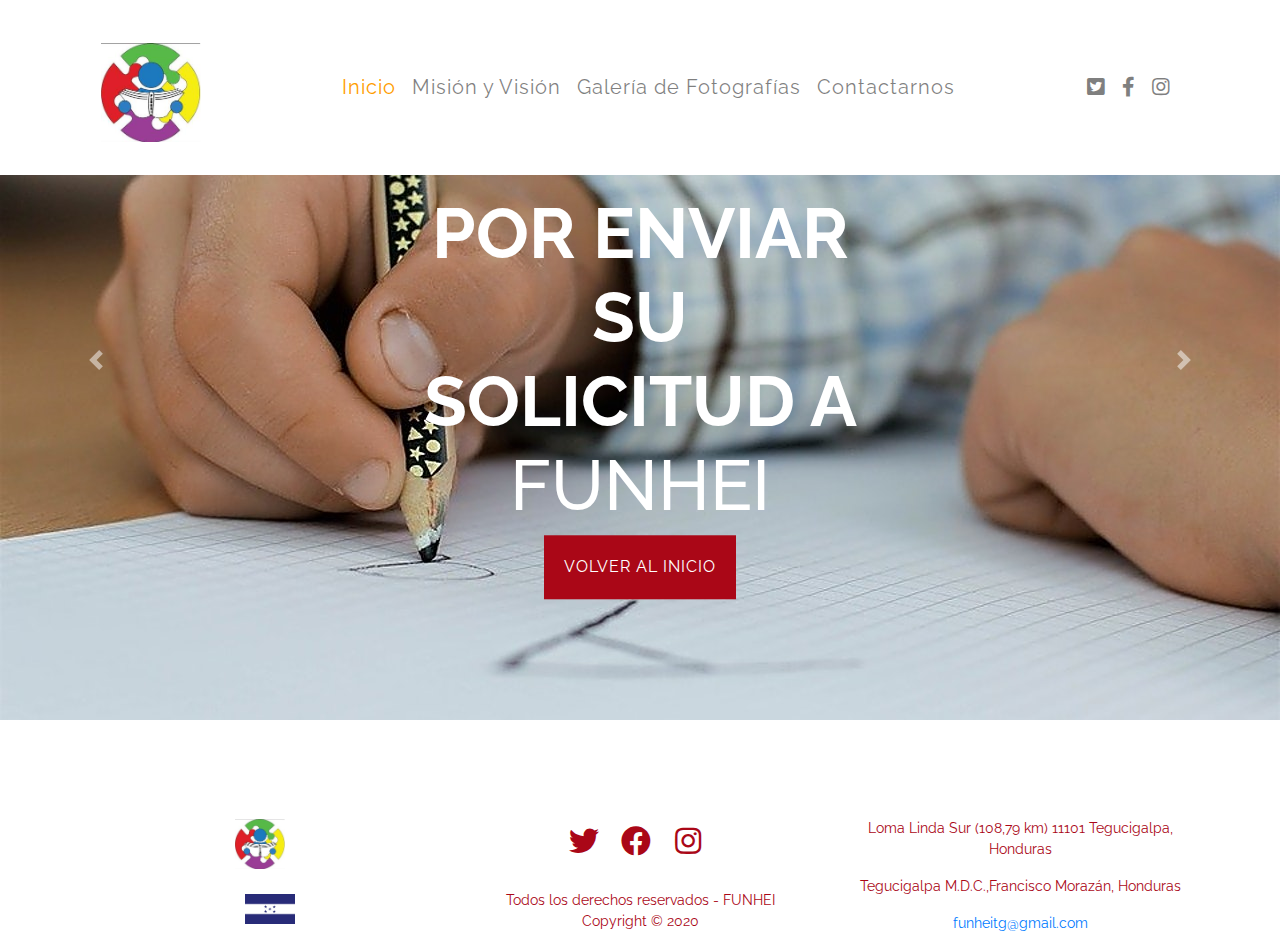
<file: solicitud.html>
<!doctype html>
<html>
<head>
<meta charset="UTF-8">
<meta name="viewport" content="width=device-width, initial-scale=1, shrink-to-fit=no">
<title>FUNHEI - Envío de Solicitud</title>
 <link href="img/icono_funhei.png" rel="icon">
<link href="css/icofont.css" rel="stylesheet">
<link href="css/owl.carousel.min.css" rel="stylesheet">
<link href="css/icofont.css" rel="stylesheet">
<link href="https://cdnjs.cloudflare.com/ajax/libs/font-awesome/5.13.0/css/all.min.css" rel="stylesheet">
<link href="css/jquery.fancybox.min.css" rel="stylesheet">
<link href="css/bootstrap.min.css" rel="stylesheet">
<link href= "css/bootstrap-custom.css" rel="stylesheet">
<link href="css/animate.css" rel="stylesheet">
<link href="css/style.css" rel="stylesheet">
	
		<meta name="Description" content="Página informativa del sitio dónde nuestro usuario puede ver de que trata funhei.">
		<meta name="Keywords" content="Página de FUNHEI,FUNHEI,discapacitados FUNHEI,Ayuda a FUNHEI,Inclusión Social, Inclusión Social Honduras">
</head>


<body data-spy="scroll" data-target=".navbar">
    
	<header class="header-area">
		<div class="container">
			
			
			<nav class="navbar navbar-expand-lg navbar-light bg-light">
			  
  <a class="navbar-brand" href="index.html"><img src="img/funhei_logo.jpg" class="img-fluid" alt="FUNHEI"></a>
				
				
			  <button class="navbar-toggler" type="button" data-toggle="collapse" data-target="#navbar" aria-controls="navbar" aria-expanded="false" aria-label="Toggle navigation">
				<span class="navbar-toggler-icon"></span>
			  </button>

			  <div class="collapse navbar-collapse" id="navbar">
				<ul class="navbar-nav ml-auto">
				  <li class="nav-item active">
					<a class="nav-link" href="index.html" target="_blank">Inicio  <span class="sr-only">(current)</span></a>
				  </li>
				  <li class="nav-item">
					<a class="nav-link" href="index.html" target="_blank">Misión y Visión</a>
				  </li>
				  <li class="nav-item">
					<a class="nav-link" href="galeria.html" target="_blank">Galería de Fotografías</a>
				  </li>
				  <li class="nav-item">
					<a class="nav-link" href="index.html">Contactarnos</a>
				  </li>
					
				</ul>
				  
				  <ul class="navbar-nav ml-auto lista-redes">
      <li class="nav-item">
        <a class="nav-link" href="https://twitter.com/funhei" target="_blank"><i class="fab fa-twitter-square"></i></a>
      </li>
      <li class="nav-item">
        <a class="nav-link" href="https://www.facebook.com/pages/Funheihn/792868277434287" target="_blank"><i class="fab fa-facebook-f"></i></a>
      </li>
      <li class="nav-item">
        <a class="nav-link" href="https://www.instagram.com/funheitg/" target="_blank"><i class="fab fa-instagram"></i></a>
      </li>
      
    </ul>


			  </div>
			</nav>
			
		</div>
	</header>
	<section id="slides" class="section">
	<div id="carouselExampleControls" class="carousel slide" data-ride="carousel">
        <div class="carousel-inner">
        <div class="carousel-item active">
        <img class="d-block w-100" src="img/totan5t5seyochzq09xs.jpg" alt="First slide">
		<div class="carousel-caption">
			
				
		<h1><b>GRACIAS POR ENVIAR SU SOLICITUD A</b> FUNHEI</h1>
		<a href="index.html" class= "btn btn-dark btn-ayuda" > Volver al inicio</a>  
		
			
		</div>
        </div>
	  
        <div class="carousel-item">
        <img class="d-block w-100" src="img/beanbags-1280x720.jpg" alt="Second slide">
		<div class="carousel-caption">
			
					
		<h1><b>GRACIAS POR ENVIAR SU SOLICITUD A</b> FUNHEI</h1>
		<a href="index.html" class= "btn btn-dark btn-ayuda" > Volver al inicio</a>  
			
			
			
		</div>
        </div>
	  
        <div class="carousel-item">
        <img class="d-block w-100" src="img/maxresdefault.jpg" alt="Third slide">
		<div class="carousel-caption">
			
			<h1><b>GRACIAS POR ENVIAR SU SOLICITUD A</b> FUNHEI</h1>
			<a href="index.html" class= "btn btn-dark btn-ayuda" > Volver al inicio</a>  
			
				
			
		</div>
        </div>
        </div>
		
          <a class="carousel-control-prev" href="#carouselExampleControls" role="button" data-slide="prev">
	  
    <span class="carousel-control-prev-icon" aria-hidden="true"></span>
    <span class="sr-only">Previous</span>
	  
          </a>
		
          <a class="carousel-control-next" href="#carouselExampleControls" role="button" data-slide="next">
			  
    <span class="carousel-control-next-icon" aria-hidden="true"></span>
    <span class="sr-only">Next</span>
			  
          </a>
          </div>
       </section>
	<footer>
			  
	<div class="container">
			<div class="row">
		<article class="col-md-4 col-sm-12">
			<a href="img/funhei_logo.jpg" data-fancybox="footer"><img src="img/funhei_logo.jpg"  alt="funhei_logo_footer" class="img-fluid footer_eb"></a>
			<div class="row">
			
			
			<a href="img/honduras_bandera_i_.jpg" data-fancybox="footer"><img src="img/honduras_bandera_i_.jpg"  alt="bandera" class="img-fluid footer_bandera"></a>
			
			</div>
			
		</article>
		
		<article class="col-md-4 col-sm-12">
				<ul class="col-md-12 col-sm-12">
			    <li class="list-inline-item"><a href="https://twitter.com/funhei" target="_blank"><i class="fab fa-twitter"></i></a></li>
				<li class="list-inline-item"><a href="https://www.facebook.com/pages/Funheihn/792868277434287" target="_blank"><i class="fab fa-facebook"></i></a></li>
				<li class="list-inline-item"><a href="https://www.instagram.com/funheitg/" target="_blank"><i class="fab fa-instagram"></i></a></li>
				<p class="footer_cr">Todos los derechos reservados - FUNHEI Copyright © 2020</p>
				
			</ul>
				</article>
				<article class="col-md-4 col-sm-12 right">
				<p> Loma Linda Sur (108,79 km) 11101 Tegucigalpa, Honduras</p>
				<p> Tegucigalpa M.D.C.,Francisco Morazán, Honduras</p>
					<a href="mailto:funheit@gmail.com"><p>funheitg@gmail.com</p></a>
				
				
				</article>
		
		
		
		
		
		   </div>
		   </div>
			  
	      </footer>
		
	 
	
	
	 
    <script src="js/jquery.min.js"></script>
    <script src="js/bootstrap.min.js"></script>
	<script src="js/owl.carousel.min.js"></script>
	<script src="js/jquery.easing.min.js"></script>
	<script src="js/jquery.fancybox.min.js"></script>
	<script src="js/jquery.nav.js"></script>
	<script src="js/wow.min.js"></script>
              <script>
              new WOW().init();
              </script>
	
   <script>
		$(function() {
			$(window).on('scroll', function () {
				if ($(window).scrollTop() > 48) {
					$('.header-area').addClass('sticky slideInDown');
				} else {
					$('.header-area').removeClass('sticky slideInDown');
				}
			});
			
			$('#navbar').onePageNav({
				currentClass: 'active',
				scrollSpeed: 5000,
				easing: 'easeOutQuad'
        	});
			
			$(".app-carousel").owlCarousel({
				items: 1,
				loop: true,
				autoplay: true,
				smartSpeed: 800,
				margin: 30,
				center: true,
				dots: true,
				responsive: {
					0: {
						items: 1
					},
					480: {
						items: 3
					},
					992: {
						items: 5
					}
				}
			});
			
			
		});
	</script>
	
	
	
</body>
</html>
</file>
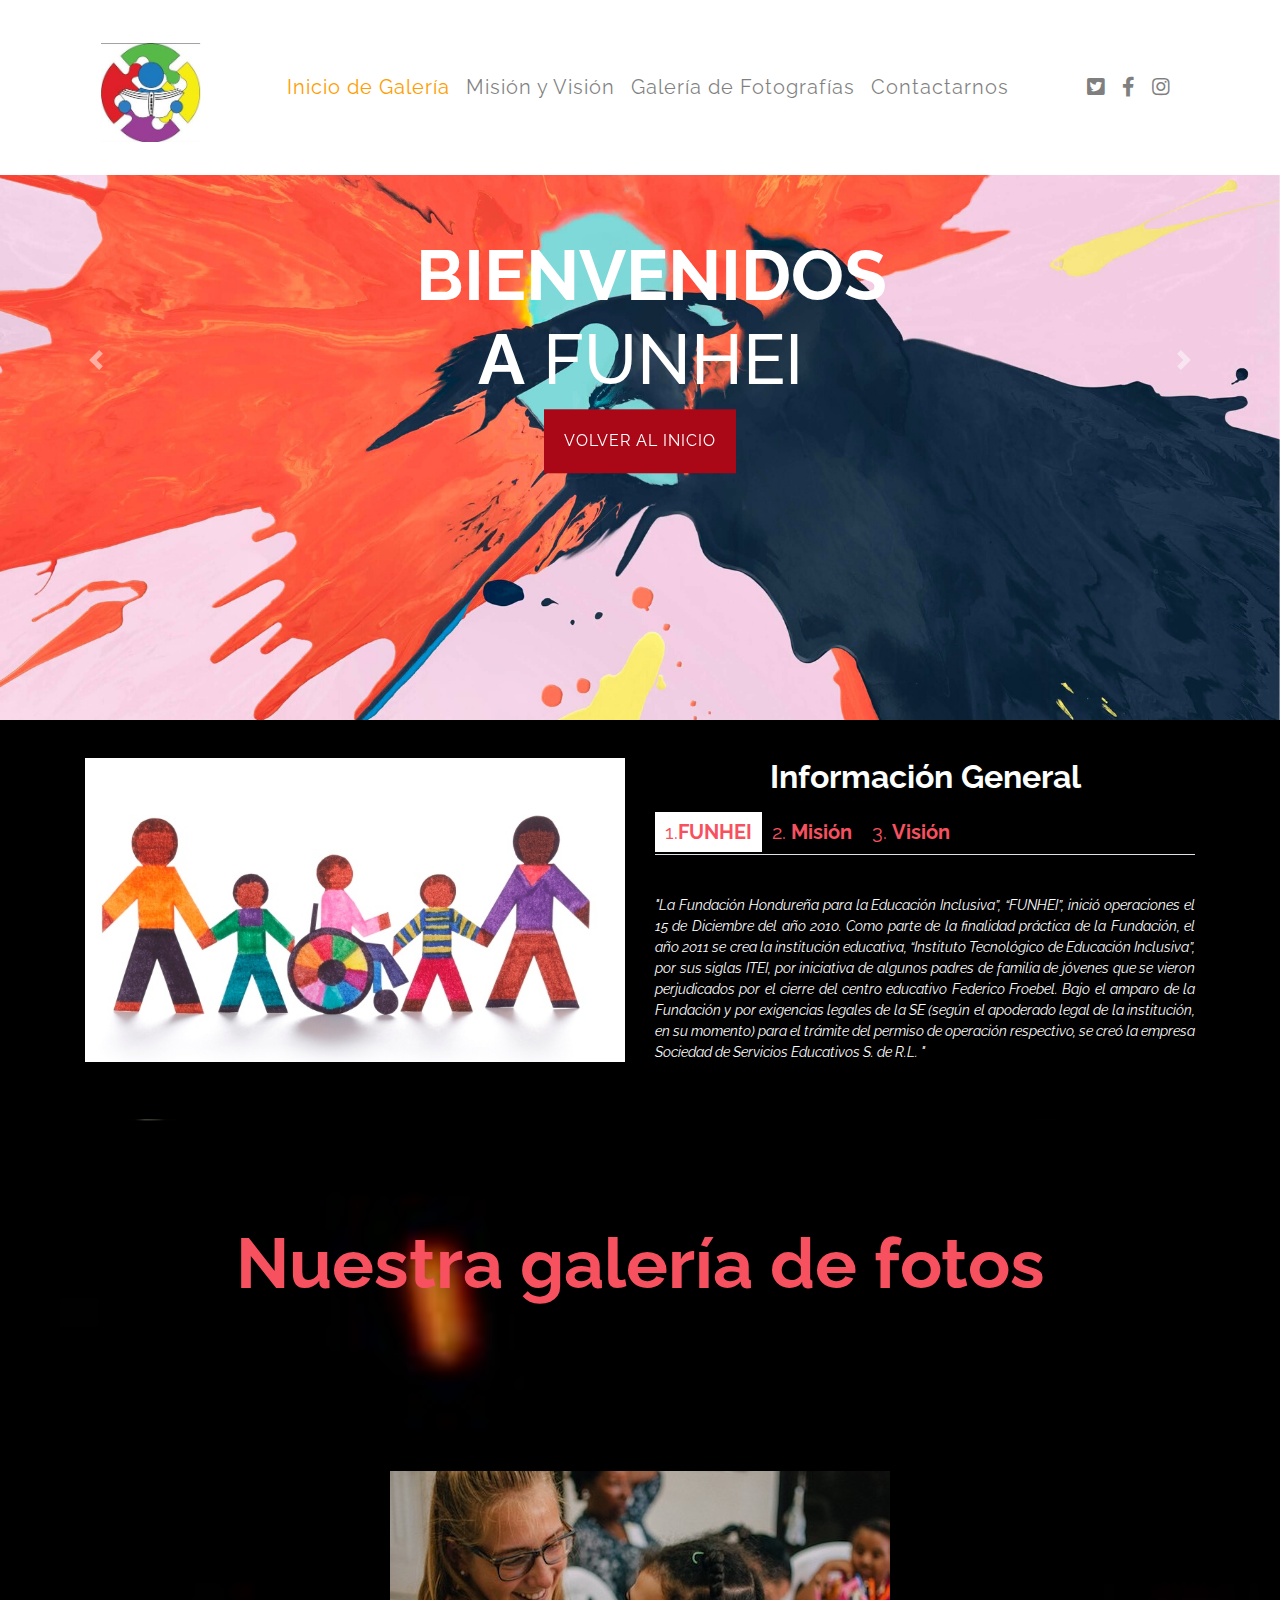
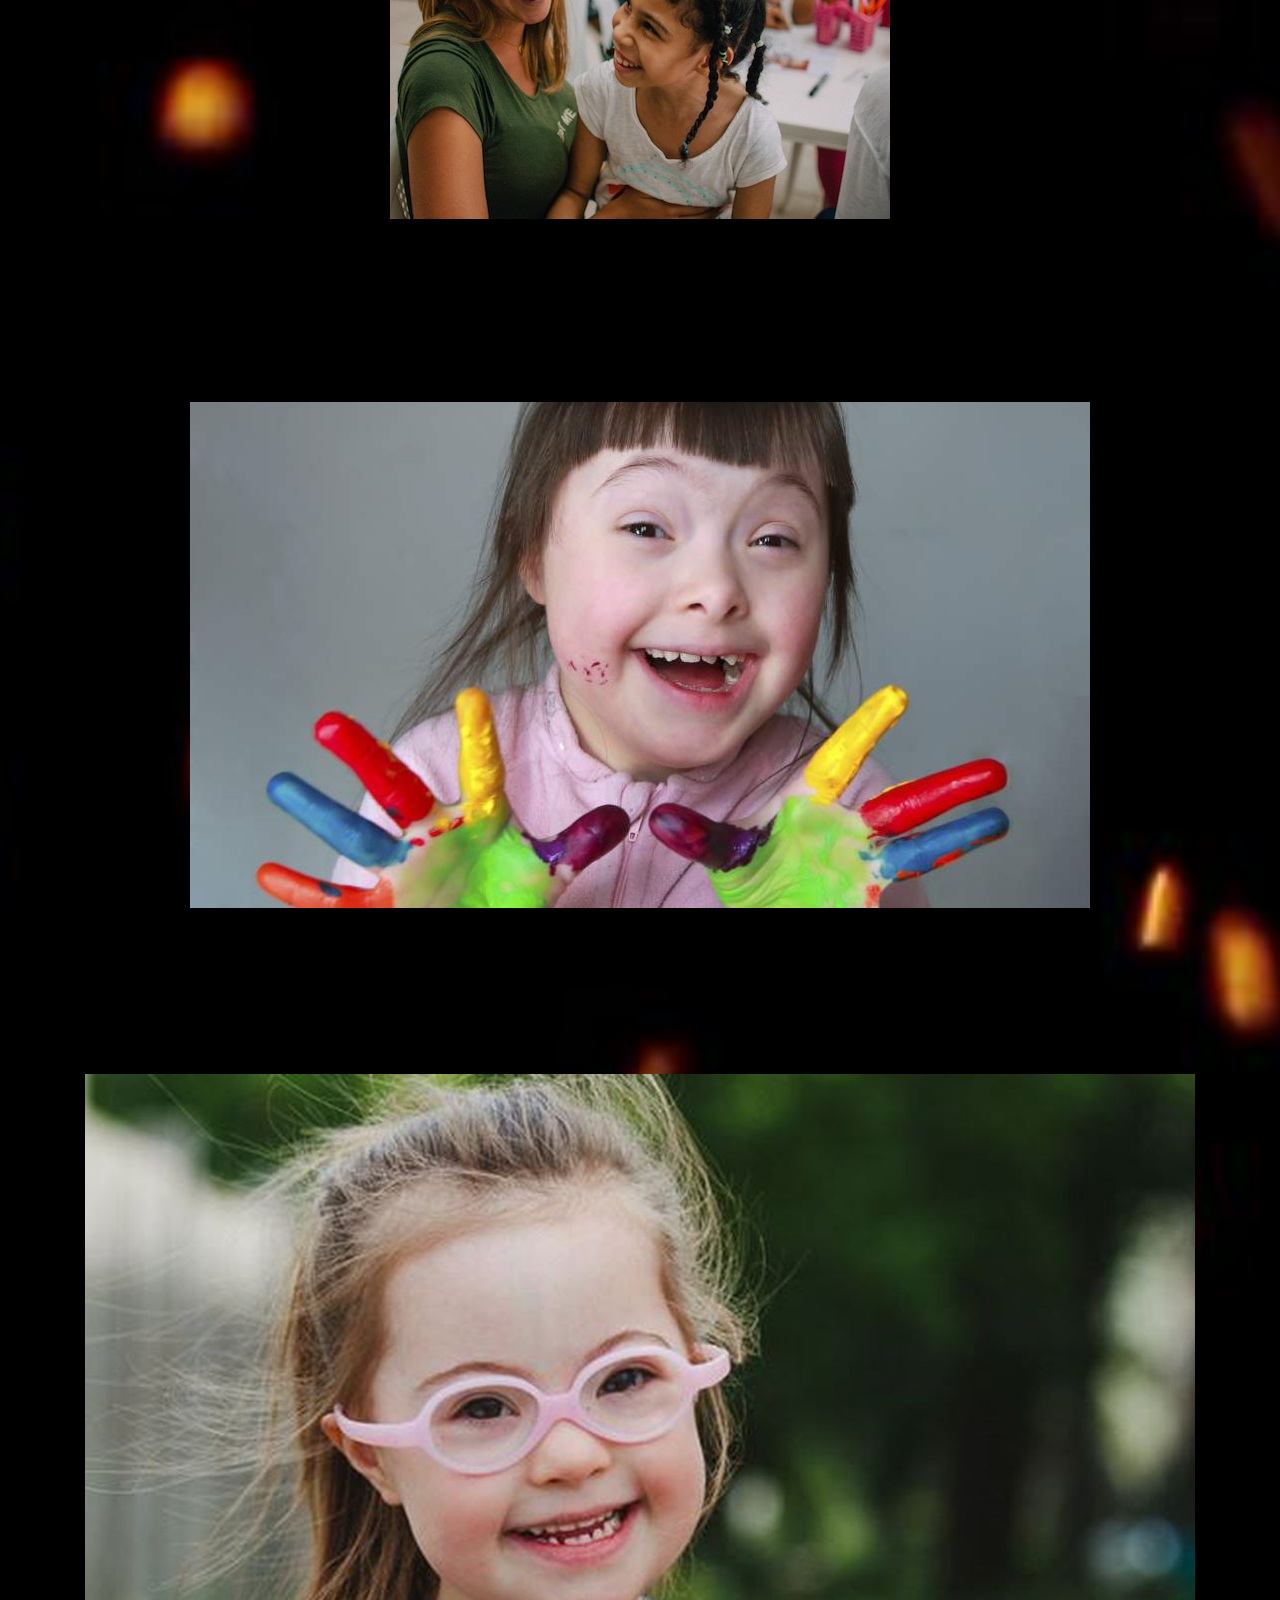
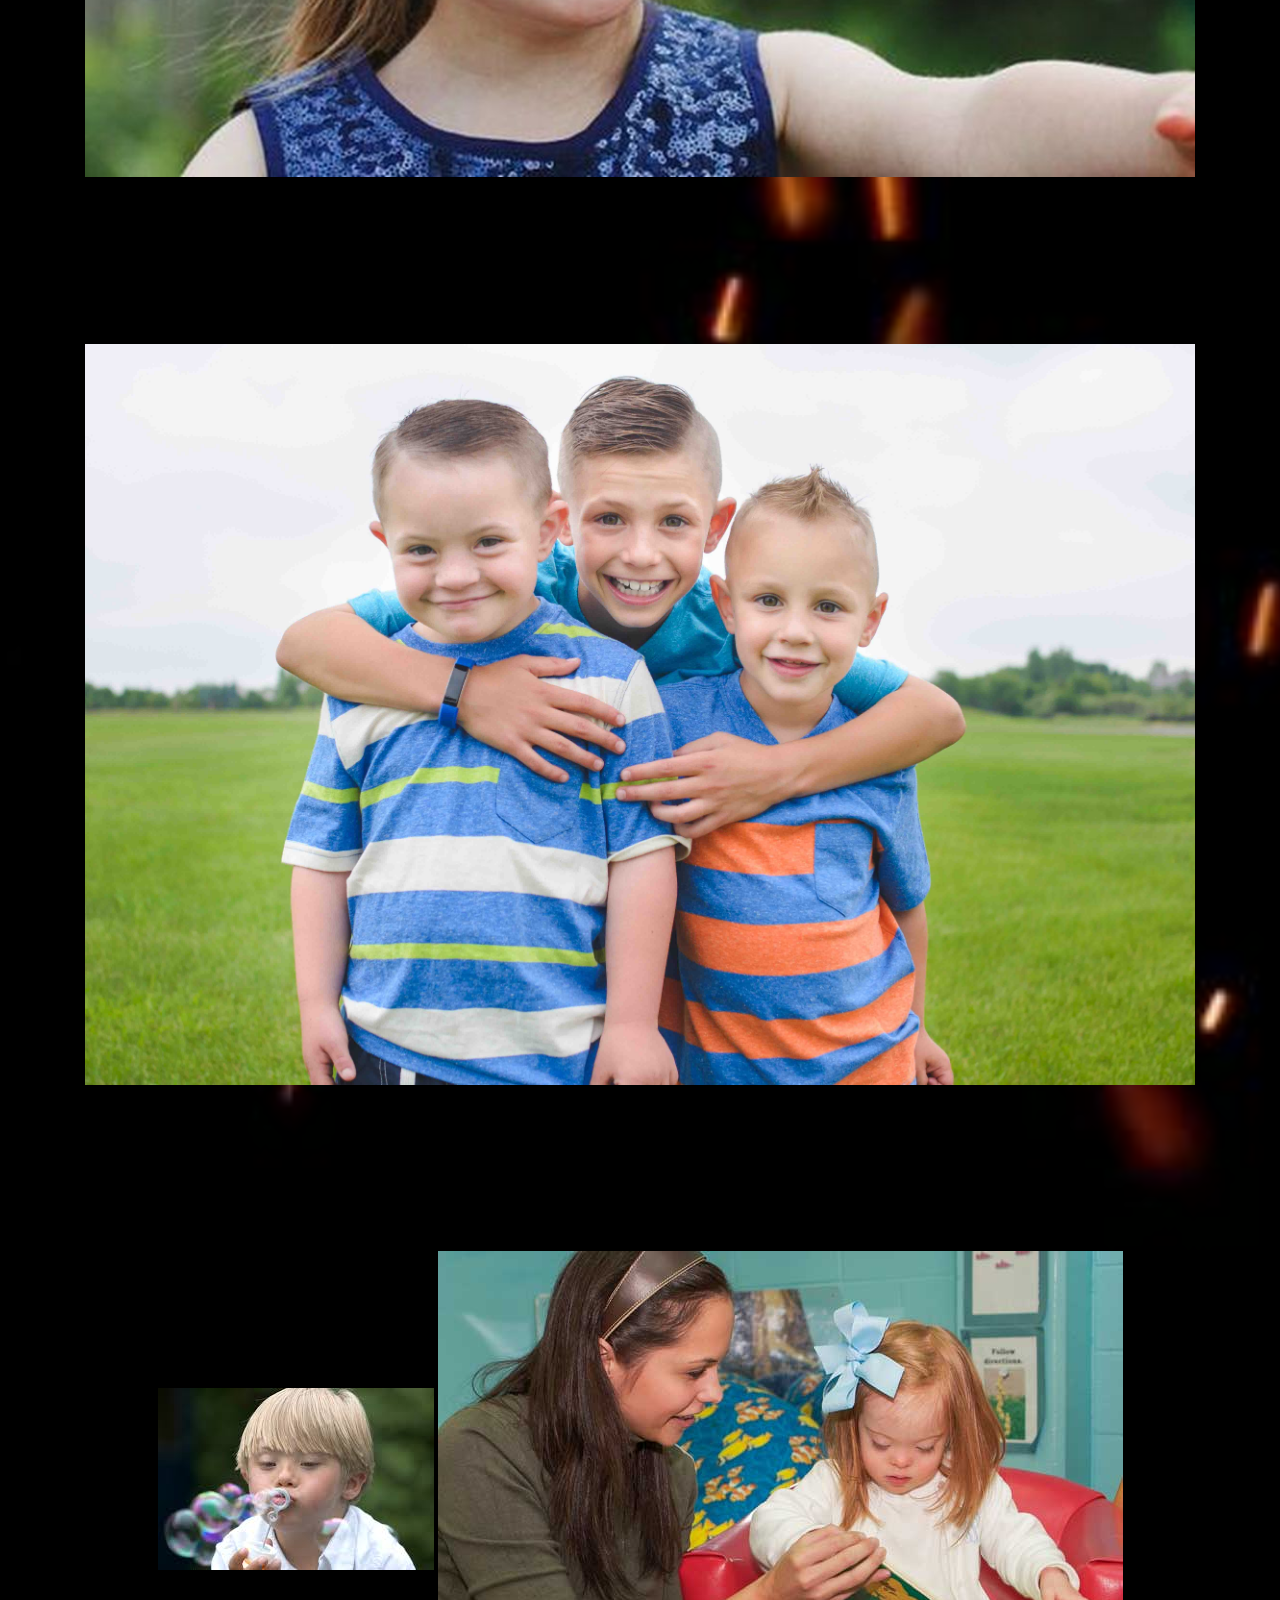
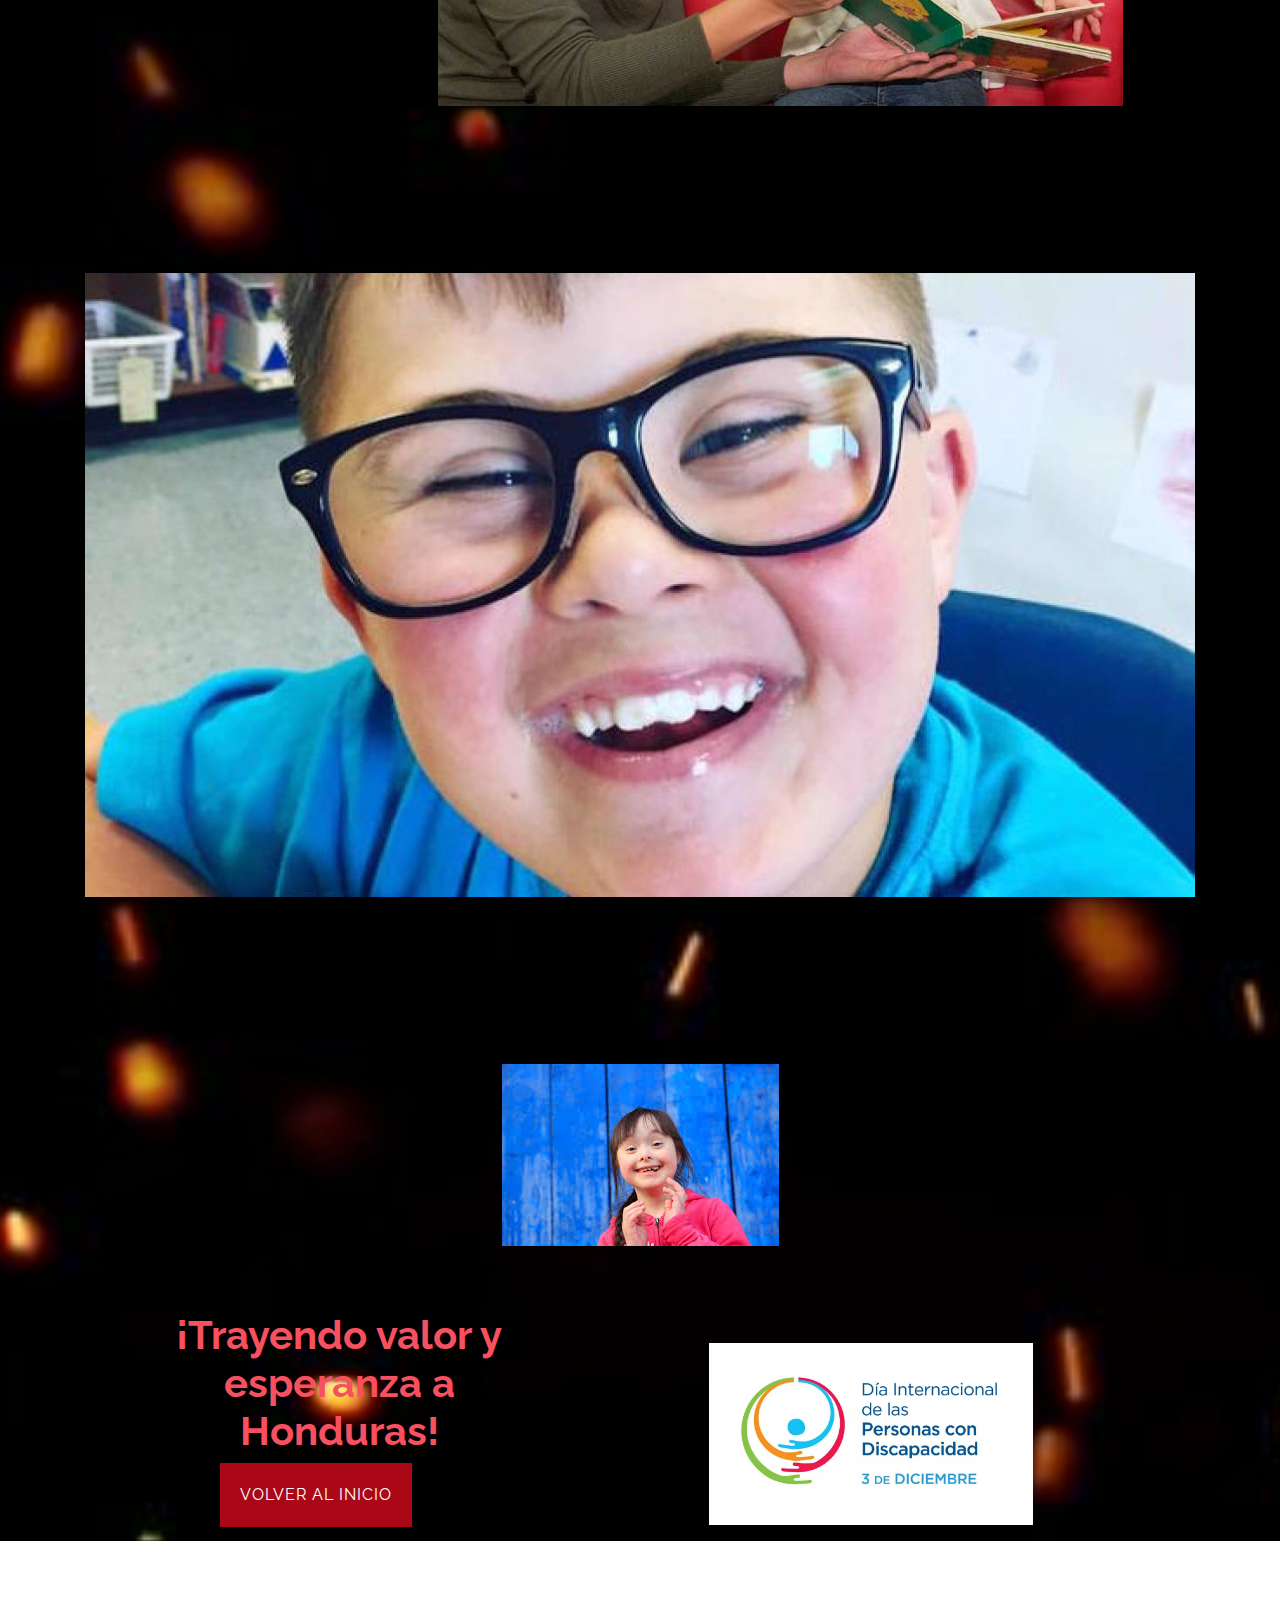
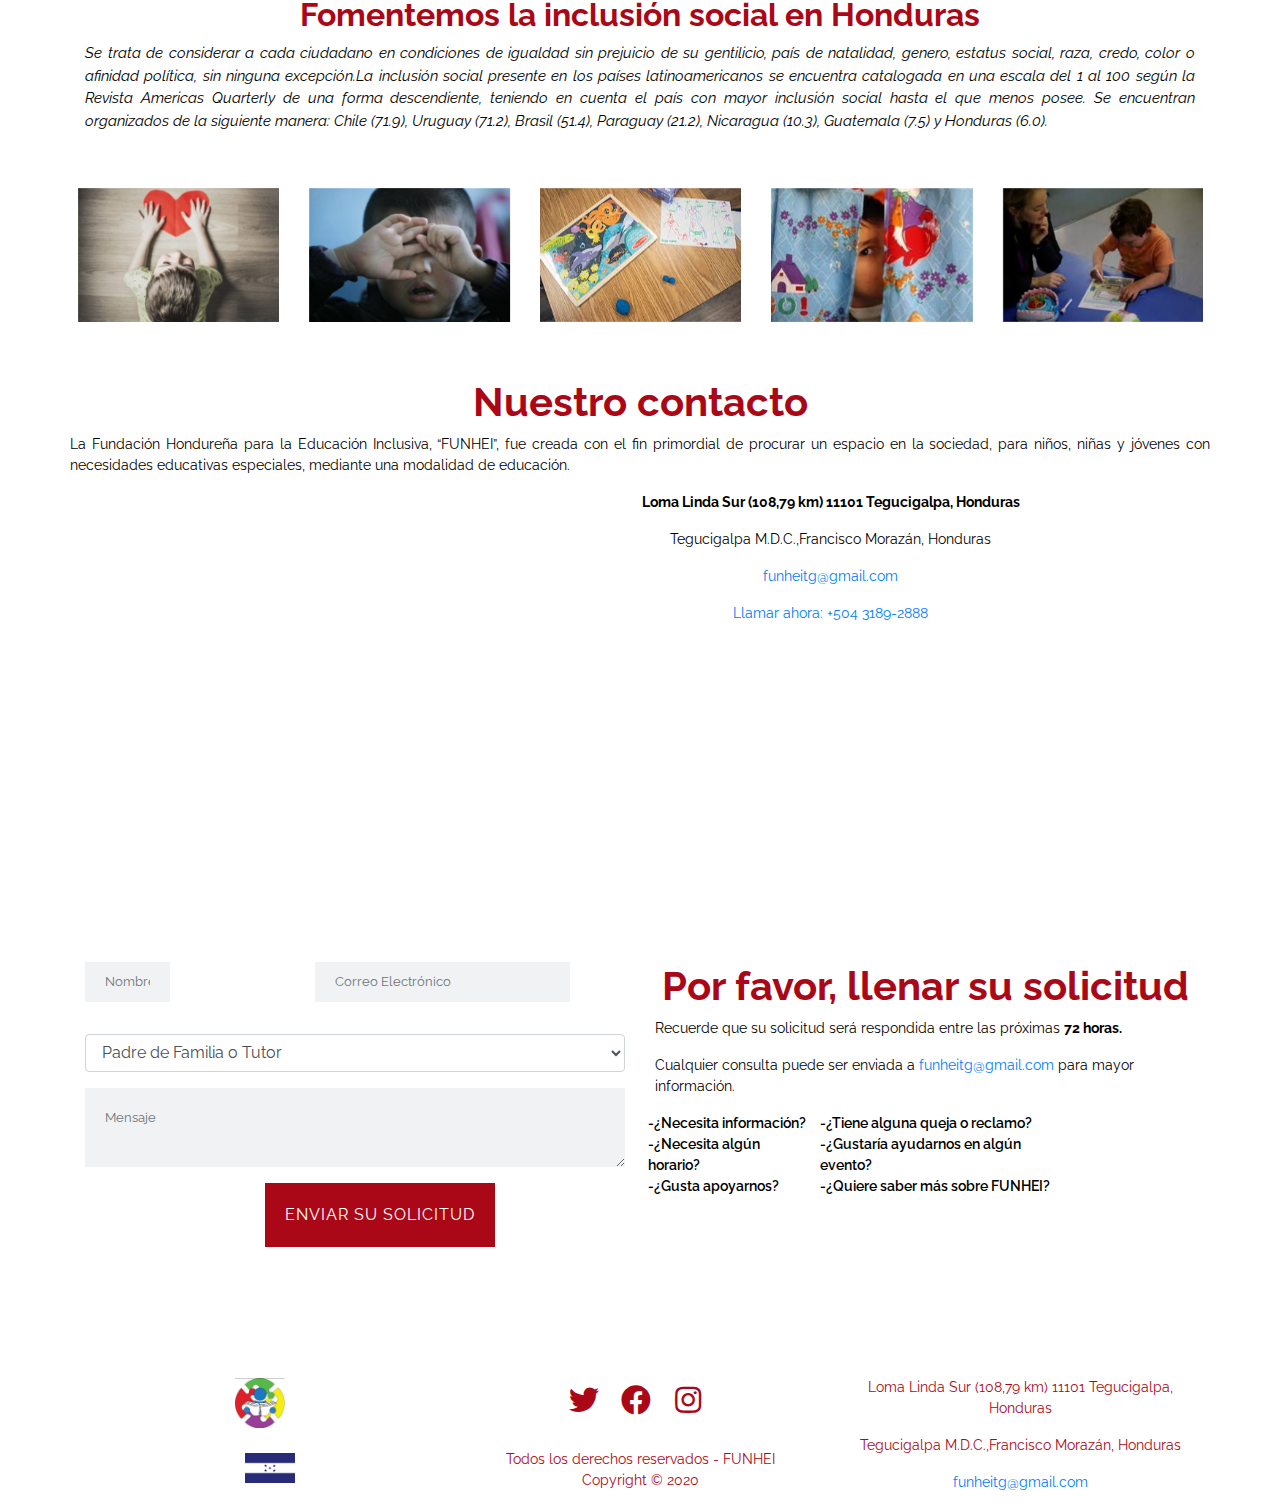
<file: funhei_maquetacion/galeria.html>
<!doctype html>
<html>
<head>
<meta charset="UTF-8">
<meta name="viewport" content="width=device-width, initial-scale=1, shrink-to-fit=no">
<title>FUNHEI - Galería de Fotografías</title>
 <link href="img/icono_funhei.png" rel="icon">
<link href="css/icofont.css" rel="stylesheet">
<link href="css/owl.carousel.min.css" rel="stylesheet">
<link href="css/icofont.css" rel="stylesheet">
<link href="https://cdnjs.cloudflare.com/ajax/libs/font-awesome/5.13.0/css/all.min.css" rel="stylesheet">
<link href="css/jquery.fancybox.min.css" rel="stylesheet">
<link href="css/bootstrap.min.css" rel="stylesheet">
<link href= "css/bootstrap-custom.css" rel="stylesheet">
<link href="css/animate.css" rel="stylesheet">
<link href="css/style.css" rel="stylesheet">
	
		<meta name="Description" content="Página informativa del sitio dónde nuestro usuario puede ver de que trata funhei.">
		<meta name="Keywords" content="Página de FUNHEI,FUNHEI,discapacitados FUNHEI,Ayuda a FUNHEI,Inclusión Social, Inclusión Social Honduras">
</head>


<body data-spy="scroll" data-target=".navbar">
    
	<header class="header-area">
		<div class="container">
			
			
			<nav class="navbar navbar-expand-lg navbar-light bg-light">
			  
  <a class="navbar-brand" href="index.html"><img src="img/funhei_logo.jpg" class="img-fluid" alt="FUNHEI"></a>
				
				
			  <button class="navbar-toggler" type="button" data-toggle="collapse" data-target="#navbar" aria-controls="navbar" aria-expanded="false" aria-label="Toggle navigation">
				<span class="navbar-toggler-icon"></span>
			  </button>

			  <div class="collapse navbar-collapse" id="navbar">
				<ul class="navbar-nav ml-auto">
				  <li class="nav-item active">
					<a class="nav-link" href="#slides">Inicio de Galería  <span class="sr-only">(current)</span></a>
				  </li>
				  <li class="nav-item">
					<a class="nav-link" href="#informacion">Misión y Visión</a>
				  </li>
				  <li class="nav-item">
					<a class="nav-link" href="#galeria">Galería de Fotografías</a>
				  </li>
				  <li class="nav-item">
					<a class="nav-link" href="#direction">Contactarnos</a>
				  </li>
					
				</ul>
				  
				  <ul class="navbar-nav ml-auto lista-redes">
      <li class="nav-item">
        <a class="nav-link" href="https://twitter.com/funhei" target="_blank"><i class="fab fa-twitter-square"></i></a>
      </li>
      <li class="nav-item">
        <a class="nav-link" href="https://www.facebook.com/pages/Funheihn/792868277434287" target="_blank"><i class="fab fa-facebook-f"></i></a>
      </li>
      <li class="nav-item">
        <a class="nav-link" href="https://www.instagram.com/funheitg/" target="_blank"><i class="fab fa-instagram"></i></a>
      </li>
      
    </ul>


			  </div>
			</nav>
			
		</div>
	</header>
	<section id="slides" class="section">
	<div id="carouselExampleControls" class="carousel slide" data-ride="carousel">
        <div class="carousel-inner">
        <div class="carousel-item active">
        <img class="d-block w-100" src="img/wordpress-images-1280-x-720-22.png" alt="First slide">
		<div class="carousel-caption">
			
				
		<h1><b>BIENVENIDOS A</b> FUNHEI</h1>
		<a href="index.html" class= "btn btn-dark btn-ayuda" > Volver al inicio</a>  
		
			
		</div>
        </div>
	  
        <div class="carousel-item">
        <img class="d-block w-100" src="img/schools-inclusion-1-1280x720.jpg" alt="Second slide">
		<div class="carousel-caption">
			
					
		<h1><b>BIENVENIDOS A</b> FUNHEI</h1>
		<a href="index.html" class= "btn btn-dark btn-ayuda" > Volver al inicio</a>  
			
			
			
		</div>
        </div>
	  
        <div class="carousel-item">
        <img class="d-block w-100" src="img/Copy-of-wordpress-images-1280-x-720-6.png" alt="Third slide">
		<div class="carousel-caption">
			
			<h1><b>BIENVENIDOS A</b> FUNHEI</h1>
			<a href="index.html" class= "btn btn-dark btn-ayuda" > Volver al inicio</a>  
			
				
			
		</div>
        </div>
        </div>
		
          <a class="carousel-control-prev" href="#carouselExampleControls" role="button" data-slide="prev">
	  
    <span class="carousel-control-prev-icon" aria-hidden="true"></span>
    <span class="sr-only">Previous</span>
	  
          </a>
		
          <a class="carousel-control-next" href="#carouselExampleControls" role="button" data-slide="next">
			  
    <span class="carousel-control-next-icon" aria-hidden="true"></span>
    <span class="sr-only">Next</span>
			  
          </a>
          </div>
       </section>
	
	
		<section id="informacion" class="section">
		     <div class="container">
				<div class="row"> 
				 
				 <article class="col-md-6 col-sm-12">
					  <a href="img/b8699912aead8dce297c4d20bc9f825c.jpg" data-fancybox="inclusion"><a title="inclusion" href="https://funheihn.weebly.com/informacion.html" target="_blank"><img src="img/b8699912aead8dce297c4d20bc9f825c.jpg" class="img-fluid jordi" alt="inclusion"></a></a>
				</article>
					
					<article class="col-md-6 col-sm-12">
						<h2 class="titulos"><b>Información General</b></h2>
					<ul class="nav nav-tabs">
						<li class="nav-item"><a href="#FUNHEI" class="nav-link active" data-toggle="tab"> 1.<b>FUNHEI</b></a></li>
						<li class="nav-item"><a href="#Misión" class="nav-link" data-toggle="tab">2. <b>Misión</b></a></li>
						<li class="nav-item"><a href="#Visión" class="nav-link" data-toggle="tab">3. <b>Visión</b></a></li>
				</ul>
						<div class="tab-content">
						<article id="FUNHEI" class="tab-pane fade show active" >
							
						
						<p><i>"La Fundación Hondureña para la Educación Inclusiva”, “FUNHEI”, inició operaciones el 15 de Diciembre del año 2010. 
						Como parte de la finalidad práctica de la Fundación, el año 2011 se crea la institución educativa, “Instituto Tecnológico de Educación Inclusiva”, por sus siglas ITEI, por iniciativa de algunos padres de familia de jóvenes que se vieron perjudicados por el cierre del centro educativo Federico Froebel. Bajo el amparo de la Fundación y por exigencias legales de la SE (según el apoderado legal de la institución, en su momento) para el trámite del permiso de operación respectivo, se creó la empresa Sociedad de Servicios Educativos S. de R.L. "</i></p>
							
							
							</article>
						
						
						<article id="Misión" class="tab-pane fade ">
							
						<p><i>"Brindar educación INCLUSIVA de calidad, atendiendo las necesidades educativas de una población especifica. Proporcionando los apoyos precisos dentro de un marco de equidad, responsabilidad y pertinencia, que les permita desarrollar sus capacidades al máximo e integrarse educativa, social y LABORALMENTE."</i></p>
						
						
							
							</article>
							
							
						<article id="Visión" class="tab-pane fade ">
							
						<p><i>"Ser para el año 2018 una institución reconocida por sobresalir en la educación de niños con necesidades educativas especiales contando con personal docente calificado que los pueda incluir en la sociedad de forma productiva.Haz clic aquí para modificar."</i></p>
						
					
							
							
						</article>
						   </div>	
					    </article>
				          </div>
				          </div>
					
					      </section>
	
		 <section id="galeria" class="section">
		<div class="container">
		<h1 class="galeria-titulo">Nuestra galería de fotos</h1>
			
		<div class="container-fluid p-0 m-0">
		<div class="row no-gutters">
		
		<article class="col-md-12 col-sm-12 col-xs-12">
				
			<p> <a href="img/73390712_107366007382878_817326594187067392_n.jpg" data-fancybox="funhei">
				<img src="img/73390712_107366007382878_817326594187067392_n.jpg" alt="funhei" class="img-fluid galeriauno"></a></p>
	
			</article>
			
			<article class="col-md-12 col-sm-12 col-xs-12">
				
			
				<a><img src="img/Down-Syndrome-girl-e1516295249734.jpg" alt="ayuda" class="img-fluid galeria-foto"><a href="img/Down-Syndrome-girl-e1516295249734.jpg" data-fancybox="funhei"></a></a>
				
				<a><img src="img/B823270851Z.1_20170320131306_000_GNO1RM4UQ.1_Gallery.jpg" alt="ayuda" class="img-fluid galeria-foto"><a href="img/B823270851Z.1_20170320131306_000_GNO1RM4UQ.1_Gallery.jpg" data-fancybox="funhei"></a></a>
				
				<a><img src="img/H-Boys.jpg" alt="ayuda" class="img-fluid galeria-foto"><a href="img/H-Boys.jpg" data-fancybox="funhei"></a></a>
				
				<a><img src="img/images (5).jpg" alt="ayuda" class="img-fluid galeria-foto"><a href="img/images (5).jpg" data-fancybox="funhei"></a></a>
				
				<a><img src="img/KidTalk-down-syndrome.jpg" alt="ayuda" class="img-fluid galeria-foto"><a href="img/KidTalk-down-syndrome.jpg" data-fancybox="funhei"></a></a>
				
				<a><img src="img/descarga (1).jpg" alt="ayuda" class="img-fluid galeria-foto"><a href="img/descarga (1).jpg" data-fancybox="funhei"></a></a>
				
				<a><img src="img/images (8).jpg" alt="ayuda" class="img-fluid galeria-foto"><a href="img/images (8).jpg" data-fancybox="funhei"></a></a>
	
			</article>
			
	
			
			
								   
				
		<article class="col-md-5 col-sm-6 col-xs-12">
			<div class="texto-galeria">
		
		
		
		
		<h2>¡Trayendo valor y esperanza a Honduras!</h2>
		
			
		  </div>
			<a href="index.html" class= "btn btn-dark btn-galeria" > Volver al inicio</a>  
		    
		  </article>
			
			
			<article class="col-md-7 col-sm-6 col-xs-12">
				
			<p><a href="img/75398077_126924108760401_5214629496128274432_o.jpg" data-fancybox="funhei">
				<img src="img/75398077_126924108760401_5214629496128274432_o.jpg" alt="nino" class="img-fluid saltando"></a></p>
	
			</article>
			
			
			
			
			
			
	   </div>
	   </div>
	   </div>
			
		</section>
	
	         
	        <section id="kids" class="section">
	           <div class="container">
				   <h2 class="text-center"><b>Fomentemos la inclusión social en Honduras</b></h2>
				   <p class="text-justify"> Se trata de considerar  a cada ciudadano en condiciones de igualdad sin prejuicio de su gentilicio, país de natalidad, genero, estatus social, raza, credo, color o afinidad política, sin ninguna excepción.La inclusión social presente en los países latinoamericanos se encuentra catalogada en una escala del 1 al 100 según la Revista Americas Quarterly de una forma descendiente, teniendo en cuenta el país con mayor inclusión social hasta el que menos posee. Se encuentran organizados de la siguiente manera: Chile (71.9), Uruguay (71.2), Brasil (51.4), Paraguay (21.2), Nicaragua (10.3), Guatemala (7.5) y Honduras (6.0).</p>
				</div>
				  
				  <!-- owl-carrousel -->
				  
				  <div class="app-carousel owl-carousel">
				  <div>
					 <a href="img/images (3).jpg" data-fancybox="owl"> <img src="img/images (3).jpg" class="img-fluid" alt="1app"></a>
				  </div>
				  
				  <div>
					 <a href="img/images (2).jpg" data-fancybox="owl"> <img src="img/images (2).jpg" class="img-fluid" alt="2app"></a>
				  </div>
					  
					  <div>
					  <a href="img/images (1).jpg" data-fancybox="owl"><img src="img/images (1).jpg" class="img-fluid" alt="3app"></a>
				  </div>
					  
					  <div>
					  <a href="img/Autism-Testing-450x300.jpeg" data-fancybox="owl"><img src="img/Autism-Testing-450x300.jpeg" class="img-fluid" alt="4app"></a>
				  </div>
					  
					  <div>
					  <a href="img/descarga.jpg" data-fancybox="owl"><img src="img/descarga.jpg" class="img-fluid" alt="5app"></a>
				  </div>
				  
				  
				  </div>


	          </section>
	
	          <section id="fotos">
				  
			   
				  
			  </section>
	     
	
	          <section id="direction">
						<div class="container">
						
	                      
						<h1 class="text-center"><b>Nuestro contacto</b></h1>
							
						<div class="row">	
						<p class="text-justify">La Fundación Hondureña para la Educación Inclusiva, “FUNHEI”, fue creada con el fin primordial de procurar un espacio en la sociedad, para niños, niñas y jóvenes con necesidades educativas especiales, mediante una modalidad de educación.</p>
	
	                    <article class="col-md-5 col-sm-12 img-fluid">
						<iframe src="https://www.google.com/maps/embed?pb=!1m18!1m12!1m3!1d3869.9617656780256!2d-87.19792778465117!3d14.079434393408729!2m3!1f0!2f0!3f0!3m2!1i1024!2i768!4f13.1!3m3!1m2!1s0x8f6fbd33c637025f%3A0xac9a7e1b9aace928!2sCalle%20Langue%2C%20Tegucigalpa!5e0!3m2!1sen!2shn!4v1604883155823!5m2!1sen!2shn" width="400" height="400" frameborder="0" style="border:0;" allowfullscreen="" aria-hidden="false" tabindex="0"></iframe>	
							
							
							
					   </article>
							
						<article class="col-md-5 col-sm-12 ml-5">
							<p><b> Loma Linda Sur (108,79 km) 11101 Tegucigalpa, Honduras</b></p>
				<p> Tegucigalpa M.D.C.,Francisco Morazán, Honduras</p>
					<a href="mailto:funheitg@gmail.com"><p>funheitg@gmail.com</p></a>
					<a href="callto:+504 3189-2888"><p>Llamar ahora: +504 3189-2888</p></a>		
							
						</article>
	                     
	                    </div>
		                </div>
	                    </section>
	
	                    <section id="contact-form">
					  
					  <div class="container">
					  <div class="row">
						  
							   <article class="col-md-6 col-sm-6 col-xs-12">
							  
								   <form name="contacto" id="contacto" method="post" action="solicitud.html">
									     <div class="row">
								  <div class="form-group">
									  
									  
									   
										    <div class="form-group col-md-6">
									   <input name="nombre" id="nombre" class="form-control" type="text" placeholder="Nombre Completo">
									   </div>
									   </div>
									   <div class="form-group col-md-6">
									   
									   <input name="correo" id="correo" class="form-control" type="email" placeholder="Correo Electrónico">
									   </div>
									   
									   
									   
									   </div>
												
									 
									   
									   <div class="form-group">
									   
									  <select name="Solicitante" id="Solicitante" class="form-control" placeholder="Solicitante"> 
										   <option value="Padre o Tutor">Padre de Familia o Tutor</option>
										   <option value="Donante">Donante</option>
										   <option value="Voluntario">Voluntario</option>
										   <option value="Empleado">Empleado</option>
										   <option value="Otro">Otro</option>
										  
										   </select>
									   </div>
									   <div class="form-group">
									   
									   <textarea name="mensaje" id="mensaje" class="form-control" placeholder="Mensaje" ></textarea>
									   
									   </div>
									   
									   <div class="form-group">
									   
									   <a href="solicitud.html" class="btn btn-dark btn-ayuda offset-4">Enviar su solicitud</a>
									   
									   </div>
					       </form>	  
						  </article>	
						  <article class="col-md-6 col-sm-12">
						  <h2 class="solicitud text-center">Por favor, llenar su solicitud</h2>
							  <p>Recuerde que su solicitud será respondida entre las próximas <b>72 horas.</b></p>

							  <p>Cualquier consulta puede ser enviada a <a href="mailto:funheitg@gmail.com">funheitg@gmail.com</a> para mayor información.</p>
							  
							  <div id="cfx" class="row">
							  
							  <article>
								  <ul  class="list-unstyled">
									  <li>  -¿Necesita información?</li>
									  <li>  -¿Necesita algún horario?</li>
									  <li>  -¿Gusta apoyarnos?</li>
								  </ul>
						      </article>
								   <article>
								  <ul class="list-unstyled">
									  <li>  -¿Tiene alguna queja o reclamo?</li>
									  <li>  -¿Gustaría ayudarnos en algún evento?</li>
									  <li>  -¿Quiere saber más sobre FUNHEI?</li>
								  </ul>
						      </article>
							  </div>
						      </article>
						  
					
						  </div>
					      </div>
					  </section>
	
	
	<footer>
			  
	<div class="container">
			<div class="row">
		<article class="col-md-4 col-sm-12">
			<a href="img/funhei_logo.jpg" data-fancybox="footer"><img src="img/funhei_logo.jpg"  alt="funhei_logo_footer" class="img-fluid footer_eb"></a>
			<div class="row">
			
			
			<a href="img/honduras_bandera_i_.jpg" data-fancybox="footer"><img src="img/honduras_bandera_i_.jpg"  alt="bandera" class="img-fluid footer_bandera"></a>
			
			</div>
			
		</article>
		
		<article class="col-md-4 col-sm-12">
				<ul class="col-md-12 col-sm-12">
			    <li class="list-inline-item"><a href="https://twitter.com/funhei" target="_blank"><i class="fab fa-twitter"></i></a></li>
				<li class="list-inline-item"><a href="https://www.facebook.com/pages/Funheihn/792868277434287" target="_blank"><i class="fab fa-facebook"></i></a></li>
				<li class="list-inline-item"><a href="https://www.instagram.com/funheitg/" target="_blank"><i class="fab fa-instagram"></i></a></li>
				<p class="footer_cr">Todos los derechos reservados - FUNHEI Copyright © 2020</p>
				
			</ul>
				</article>
				<article class="col-md-4 col-sm-12 right">
				<p> Loma Linda Sur (108,79 km) 11101 Tegucigalpa, Honduras</p>
				<p> Tegucigalpa M.D.C.,Francisco Morazán, Honduras</p>
					<a href="mailto:funheit@gmail.com"><p>funheitg@gmail.com</p></a>
				
				
				</article>
		
		
		
		
		
		   </div>
		   </div>
			  
	      </footer>
		
	 
	
	
	 
    <script src="js/jquery.min.js"></script>
    <script src="js/bootstrap.min.js"></script>
	<script src="js/owl.carousel.min.js"></script>
	<script src="js/jquery.easing.min.js"></script>
	<script src="js/jquery.fancybox.min.js"></script>
	<script src="js/jquery.nav.js"></script>
	<script src="js/wow.min.js"></script>
              <script>
              new WOW().init();
              </script>
	
   <script>
		$(function() {
			$(window).on('scroll', function () {
				if ($(window).scrollTop() > 48) {
					$('.header-area').addClass('sticky slideInDown');
				} else {
					$('.header-area').removeClass('sticky slideInDown');
				}
			});
			
			$('#navbar').onePageNav({
				currentClass: 'active',
				scrollSpeed: 5000,
				easing: 'easeOutQuad'
        	});
			
			$(".app-carousel").owlCarousel({
				items: 1,
				loop: true,
				autoplay: true,
				smartSpeed: 800,
				margin: 30,
				center: true,
				dots: true,
				responsive: {
					0: {
						items: 1
					},
					480: {
						items: 3
					},
					992: {
						items: 5
					}
				}
			});
			
			
		});
	</script>
	
	
	
</body>
</html>
</file>
<file: css/style.css>
@charset "utf-8";@import url('https://fonts.googleapis.com/css2?family=Raleway:ital,wght@0,100;0,200;0,300;0,400;0,500;0,600;0,700;0,800;0,900;1,100;1,200;1,300;1,400;1,500;1,600;1,700;1,800;1,900&display=swap');
/* CSS Document */
:root{
--color-principal: #ff9d00;

--color-boton-hover: #f75160;

--color-rojizo: #aa0717;

--color-negro: #000;

--color-general: #999999;
	
--color-blanco: #fff;
	
--color-azul-oscuro: #007bff;
}
	


body {
	font-family: "Raleway", sans-serif;
	font-size: 14px;
	color: #000000;
}


header{
	font-family:"Raleway", sans-serif;
	background-color: var(--color-blanco);
	padding: 20px 0;
	position: absolute;
	width: 100%;
	z-index: 999999;
	letter-spacing: 1px;
}

header img{
	width: 100px;
	padding-top: 10px;

}

.header-area.sticky {
    box-shadow: 0 4px 20px rgba(0, 0, 0, 0.1);
	width: 100%;
    height: auto;
    position: fixed;
    top: 0;
    z-index: 99;
	
}

.header-area.sticky{
	background-color: var(--color-blanco)!important;
	}

.navbar-light {
	
	background-color:transparent!important;
	font-size:20px;	
}


.header-area.sticky .navbar-default{
	background-color: #884bdf;
}

.header-area.sticky .navbar-light .navbar-nav .nav-link{
	color: #3F1414;
	
	
}

.header-area.sticky .navbar-light .navbar-nav .nav-link:hover{
	color: var(--color-boton-hover);
}
.header-area.sticky .navbar-light .navbar-nav .active .nav-link{
	color: var(--color-principal);
	
}
.header-area.sticky .navbar-light .navbar-brand {
	color: #FFFFFF;
	
}

.header-area.sticky .navbar-light .navbar-nav .active .nav-link{
	color: var(--color-principal);
}


.header-area.sticky .navbar-light .navbar-nav .nav-link{
	color: var(--color-negro);
}
.header-area.sticky .navbar-light .navbar-nav .active .nav-link{
	color: var(--color-principal);
}
.header-area.sticky .navbar-light .navbar-brand {
	color: var(--color-negro);
}

footer{
	
	text-align: center;
	background: var(--color-blanco);
	margin-top: 5%;
	font-family: "Raleway", sans-serif;
	
}



footer i{
	
	width: 40px;
	margin-top:105%;
	margin-bottom: 5%;
	color: var(--color-rojizo);
	font-size: 30px	
}

footer i:hover{
	
	color: var(--color-principal);
	
	}

.right{
	
	color: var(--color-rojizo);
	padding-top: 3%;
}

.footer_bandera{
	
	width: 50px;
    height: 30px;
	margin-left: 350%;
	margin-top: 50%;
	
	
}

.footer_eb{
	
	margin-top: 10%;
	width: 50px;
    height: 50px;
}

.footer_cr{
	
	margin-top: 10%;
	color: var(--color-rojizo);
}


.app-carousel {
    padding: 0 6%;
}

.app-carousel .owl-dots {
    text-align: center;
}
.app-carousel .owl-dot {
    height: 11px;
    width: 11px;
    border: 2px solid #a49fba !important;
    border-radius: 50%;
    margin: 35px 6px;
}
.app-carousel .owl-dot.active {
    background-color: #fb397d;
    border: 0 !important;
}


#slides{
	
    display: grid;
	align-items:center;
	align-content: center;
    height: 100%;
	font-family: "Raleway", sans-serif;		
}

#slides h1{
	
	
	font-size: 500%;
	color: #FFFFFF;
	
}

.logo{
	
	display: block;
  margin-left: auto;
  margin-right: auto;
  margin-bottom: 15%;
  width: 100%;


}

#kids p{
	color: var(--color-negro);
	font-size: 15px;
	margin-bottom: 5%;
	font-style: italic;
	
}

#kids h2{
	color: var(--color-rojizo);
	margin-top: 5%;
	
	
}

#informacion{
	
	background-color: var(--color-negro);
	
}

#informacion p{
	
color: var(--color-blanco);
text-align: justify;
	
	
}



#informacion h2{
	
color: var(--color-blanco);
text-align: center;
margin-bottom: 3%;
margin-top: 7%;
	
}

#informacion img{

margin-top: 7%;
	
}
	
#informacion .tab-content{
	
	padding: 40px 0;
}

#informacion .nav-tabs a{
	

	color:var(--color-boton-hover);
	font-size: 20px;
	border: 0;
	border-radius: 0;
	padding: 5px 10px;
	margin-bottom: 2%;
}

#ayuda{
	
	background: url("../img/Testimonial-BG.jpg");
	background-position: center;
	background-size: cover;
	text-align: center;
	padding-top: 8%;
   
	

	
}

#ayuda h1{
	
	font-family: "Raleway";	
	font-size: 70px;
	font-weight: bolder;
	color: var(--color-boton-hover);
	margin-bottom: 15%;
}
#ayuda h1:hover{

	color: var(--color-blanco);

}

#ayuda p{
	
	font-family: "Raleway";	
	font-size: 15px;
	color: var(--color-blanco);
	font-weight: 700;
	
}

#ayuda h2{
	
	font-family: "Raleway";	
	font-size: 40px;
	font-weight: bolder;
    color: var(--color-boton-hover);
}

#ayuda li{
	
	font-family: "Raleway";	
	text-align: left;
	font-size: 15px;
	color: var(--color-boton-hover);
	font-weight: 500;
	letter-spacing: 1px;
	
}

	
.btn-ayuda {
	font-family: "Raleway";	
    background: var(--color-rojizo); 
	color: #FFFFFF;
	text-transform: uppercase;
	border-radius: 0px;
	padding: 20px;
	border: 0px;
	letter-spacing: 1px;
	text-align: center;
	margin-bottom: 3%;
}

.btn-ayuda:hover{
	
	background: var(--color-principal);
}

.ayudauno{
	
	margin-right: 20%;
	margin-top: 20%;
}

.texto-ayuda{
	margin-left: 10%;
	margin-top:14%;
}

.ayuda-foto{
	
	margin-top:15%;
	
}

.saltando {
	width: 50%;
	margin-top: 15%; 
}

#alegria img:hover{
	
	margin-bottom: 5%;
	margin-top: 5%;
	transition: all 0.3s ease;
	box-shadow: 0 0 30px 0 #eee;
	transform: translateY(-10px);
}

#alegria{
	
	text-align: center;
	color: rgba(0,0,0,1.00);
	padding-top: 15%;
    
}

#alegria h4{
	
	font-family: "Raleway";	
	font-size: 25px;
	padding-top: 30%;
	padding-bottom: 30%;
	font-weight: bolder
}

#alegria h1{
	
	padding-bottom: 10%;
}


#alegria p{
	color: var(--color-negro);
	font-size: 15px;
	margin-bottom: 50%;
	font-style: italic;
	
}

#alegria .dos{
	
	margin-top: 38%;
	
}

#alegria .tres{
	
	margin-top: 5%;
	
}

#alegria .cuatro{
	
	margin-top: 17%;
	
}

.cuatro_texto{
	
	margin-top: -11%;
}

#direction{
	
	background-color: var(--color-gris);
	text-align: center;
	
}

#direction h1{
	margin-top: 5%;
	color: var(--color-rojizo);
}


form#contacto input{
	background-color: #f1f2f3;
	border-radius: 0;
	padding: 20px;
	border: 0;
	font-size: 13px;
	
	}

form#contacto textarea{
	background-color: #f1f2f3;
	border-radius: 0;
	padding: 20px;
	border: 0;
	font-size: 13px;
	
	}

#contact-form h2{
	color: #000;
}

#contact-form h1{
	color:#000;
	
}

#contact-form ul{
	color: #000;
	font-weight: 600;
}

#contact-form{
	
	margin-top: 5%;
}

.list-unstyled{
	
	padding-left: 5%;
}


#contact-form h2{
    font-family: "Raleway";	
	font-size: 40px;
	font-weight: bolder;
    color: var(--color-rojizo);
}


#galeria{
	
	background: url("../img/warm-embers-drawing-undulating-lines-on-dark-background-in-4k.jpg");
	background-position: center;
	background-size: cover;
	text-align: center;
	padding-top: 8%;
   
	

	
}

#galeria h1{
	
	font-family: "Raleway";	
	font-size: 70px;
	font-weight: bolder;
	color: var(--color-boton-hover);
	margin-bottom: 15%;
}
#galeria h1:hover{

	color: var(--color-blanco);

}

#galeria p{
	
	font-family: "Raleway";	
	font-size: 15px;
	color: var(--color-blanco);
	font-weight: 700;
	
}

#galeria h2{
	font-family: "Raleway";	
	font-size: 40px;
	font-weight: bolder;
    color: var(--color-boton-hover);
}

#galeria li{
	
	font-family: "Raleway";		
	text-align: left;
	font-size: 15px;
	color: var(--color-boton-hover);
	font-weight: 500;
	letter-spacing: 1px;
	
}

	
.btn-galeria {
	font-family: "Raleway";	
    background: var(--color-rojizo); 
	color: #FFFFFF;
	text-transform: uppercase;
	border-radius: 0px;
	padding: 20px;
	border: 0px;
	letter-spacing: 1px;
	text-align: center;
	margin-bottom: 3%;
}

.btn-galeria:hover{
	
	background: var(--color-principal);
}


.texto-galeria{
	margin-left: 10%;
	margin-top:14%;
}

.galeria-foto{
	
	margin-top:15%;
	
}

.saltando {
	width: 50%;
	margin-top: 15%; 
}




/*Media Queries*/

/*Tablet: >= 480px y <= 990px */
/*min-width, max-width*/
@media (min-width:480px) and (max-width:990px){

/*clases, selectores, identificadores a mejorar*/

#slides{
	
	height: inherit;
	text-align: center;
	font-size: 50%;
	
}

/*Celular: < 480px */
@media (max-width:480px){
	
	#slides{
		text-align: center;
		font-size: 50%;
	}
	
	
	}
	
}
</file>
<file: funhei_maquetacion/css/style.css>
@charset "utf-8";@import url('https://fonts.googleapis.com/css2?family=Raleway:ital,wght@0,100;0,200;0,300;0,400;0,500;0,600;0,700;0,800;0,900;1,100;1,200;1,300;1,400;1,500;1,600;1,700;1,800;1,900&display=swap');
/* CSS Document */
:root{
--color-principal: #ff9d00;

--color-boton-hover: #f75160;

--color-rojizo: #aa0717;

--color-negro: #000;

--color-general: #999999;
	
--color-blanco: #fff;
	
--color-azul-oscuro: #007bff;
}
	


body {
	font-family: "Raleway", sans-serif;
	font-size: 14px;
	color: #000000;
}


header{
	font-family:"Raleway", sans-serif;
	background-color: var(--color-blanco);
	padding: 20px 0;
	position: absolute;
	width: 100%;
	z-index: 999999;
	letter-spacing: 1px;
}

header img{
	width: 100px;
	padding-top: 10px;

}

.header-area.sticky {
    box-shadow: 0 4px 20px rgba(0, 0, 0, 0.1);
	width: 100%;
    height: auto;
    position: fixed;
    top: 0;
    z-index: 99;
	
}

.header-area.sticky{
	background-color: var(--color-blanco)!important;
	}

.navbar-light {
	
	background-color:transparent!important;
	font-size:20px;	
}


.header-area.sticky .navbar-default{
	background-color: #884bdf;
}

.header-area.sticky .navbar-light .navbar-nav .nav-link{
	color: #3F1414;
	
	
}

.header-area.sticky .navbar-light .navbar-nav .nav-link:hover{
	color: var(--color-boton-hover);
}
.header-area.sticky .navbar-light .navbar-nav .active .nav-link{
	color: var(--color-principal);
	
}
.header-area.sticky .navbar-light .navbar-brand {
	color: #FFFFFF;
	
}

.header-area.sticky .navbar-light .navbar-nav .active .nav-link{
	color: var(--color-principal);
}


.header-area.sticky .navbar-light .navbar-nav .nav-link{
	color: var(--color-negro);
}
.header-area.sticky .navbar-light .navbar-nav .active .nav-link{
	color: var(--color-principal);
}
.header-area.sticky .navbar-light .navbar-brand {
	color: var(--color-negro);
}

footer{
	
	text-align: center;
	background: var(--color-blanco);
	margin-top: 5%;
	font-family: "Raleway", sans-serif;
	
}



footer i{
	
	width: 40px;
	margin-top:105%;
	margin-bottom: 5%;
	color: var(--color-rojizo);
	font-size: 30px	
}

footer i:hover{
	
	color: var(--color-principal);
	
	}

.right{
	
	color: var(--color-rojizo);
	padding-top: 3%;
}

.footer_bandera{
	
	width: 50px;
    height: 30px;
	margin-left: 350%;
	margin-top: 50%;
	
	
}

.footer_eb{
	
	margin-top: 10%;
	width: 50px;
    height: 50px;
}

.footer_cr{
	
	margin-top: 10%;
	color: var(--color-rojizo);
}


.app-carousel {
    padding: 0 6%;
}

.app-carousel .owl-dots {
    text-align: center;
}
.app-carousel .owl-dot {
    height: 11px;
    width: 11px;
    border: 2px solid #a49fba !important;
    border-radius: 50%;
    margin: 35px 6px;
}
.app-carousel .owl-dot.active {
    background-color: #fb397d;
    border: 0 !important;
}


#slides{
	
    display: grid;
	align-items:center;
	align-content: center;
    height: 100%;
	font-family: "Raleway", sans-serif;		
}

#slides h1{
	
	
	font-size: 500%;
	color: #FFFFFF;
	
}

.logo{
	
	display: block;
  margin-left: auto;
  margin-right: auto;
  margin-bottom: 15%;
  width: 100%;


}

#kids p{
	color: var(--color-negro);
	font-size: 15px;
	margin-bottom: 5%;
	font-style: italic;
	
}

#kids h2{
	color: var(--color-rojizo);
	margin-top: 5%;
	
	
}

#informacion{
	
	background-color: var(--color-negro);
	
}

#informacion p{
	
color: var(--color-blanco);
text-align: justify;
	
	
}



#informacion h2{
	
color: var(--color-blanco);
text-align: center;
margin-bottom: 3%;
margin-top: 7%;
	
}

#informacion img{

margin-top: 7%;
	
}
	
#informacion .tab-content{
	
	padding: 40px 0;
}

#informacion .nav-tabs a{
	

	color:var(--color-boton-hover);
	font-size: 20px;
	border: 0;
	border-radius: 0;
	padding: 5px 10px;
	margin-bottom: 2%;
}

#ayuda{
	
	background: url("../img/Testimonial-BG.jpg");
	background-position: center;
	background-size: cover;
	text-align: center;
	padding-top: 8%;
   
	

	
}

#ayuda h1{
	
	font-family: "Raleway";	
	font-size: 70px;
	font-weight: bolder;
	color: var(--color-boton-hover);
	margin-bottom: 15%;
}
#ayuda h1:hover{

	color: var(--color-blanco);

}

#ayuda p{
	
	font-family: "Raleway";	
	font-size: 15px;
	color: var(--color-blanco);
	font-weight: 700;
	
}

#ayuda h2{
	
	font-family: "Raleway";	
	font-size: 40px;
	font-weight: bolder;
    color: var(--color-boton-hover);
}

#ayuda li{
	
	font-family: "Raleway";	
	text-align: left;
	font-size: 15px;
	color: var(--color-boton-hover);
	font-weight: 500;
	letter-spacing: 1px;
	
}

	
.btn-ayuda {
	font-family: "Raleway";	
    background: var(--color-rojizo); 
	color: #FFFFFF;
	text-transform: uppercase;
	border-radius: 0px;
	padding: 20px;
	border: 0px;
	letter-spacing: 1px;
	text-align: center;
	margin-bottom: 3%;
}

.btn-ayuda:hover{
	
	background: var(--color-principal);
}

.ayudauno{
	
	margin-right: 20%;
	margin-top: 20%;
}

.texto-ayuda{
	margin-left: 10%;
	margin-top:14%;
}

.ayuda-foto{
	
	margin-top:15%;
	
}

.saltando {
	width: 50%;
	margin-top: 15%; 
}

#alegria img:hover{
	
	margin-bottom: 5%;
	margin-top: 5%;
	transition: all 0.3s ease;
	box-shadow: 0 0 30px 0 #eee;
	transform: translateY(-10px);
}

#alegria{
	
	text-align: center;
	color: rgba(0,0,0,1.00);
	padding-top: 15%;
    
}

#alegria h4{
	
	font-family: "Raleway";	
	font-size: 25px;
	padding-top: 30%;
	padding-bottom: 30%;
	font-weight: bolder
}

#alegria h1{
	
	padding-bottom: 10%;
}


#alegria p{
	color: var(--color-negro);
	font-size: 15px;
	margin-bottom: 50%;
	font-style: italic;
	
}

#alegria .dos{
	
	margin-top: 38%;
	
}

#alegria .tres{
	
	margin-top: 5%;
	
}

#alegria .cuatro{
	
	margin-top: 17%;
	
}

.cuatro_texto{
	
	margin-top: -11%;
}

#direction{
	
	background-color: var(--color-gris);
	text-align: center;
	
}

#direction h1{
	margin-top: 5%;
	color: var(--color-rojizo);
}


form#contacto input{
	background-color: #f1f2f3;
	border-radius: 0;
	padding: 20px;
	border: 0;
	font-size: 13px;
	
	}

form#contacto textarea{
	background-color: #f1f2f3;
	border-radius: 0;
	padding: 20px;
	border: 0;
	font-size: 13px;
	
	}

#contact-form h2{
	color: #000;
}

#contact-form h1{
	color:#000;
	
}

#contact-form ul{
	color: #000;
	font-weight: 600;
}

#contact-form{
	
	margin-top: 5%;
}

.list-unstyled{
	
	padding-left: 5%;
}


#contact-form h2{
    font-family: "Raleway";	
	font-size: 40px;
	font-weight: bolder;
    color: var(--color-rojizo);
}


#galeria{
	
	background: url("../img/warm-embers-drawing-undulating-lines-on-dark-background-in-4k.jpg");
	background-position: center;
	background-size: cover;
	text-align: center;
	padding-top: 8%;
   
	

	
}

#galeria h1{
	
	font-family: "Raleway";	
	font-size: 70px;
	font-weight: bolder;
	color: var(--color-boton-hover);
	margin-bottom: 15%;
}
#galeria h1:hover{

	color: var(--color-blanco);

}

#galeria p{
	
	font-family: "Raleway";	
	font-size: 15px;
	color: var(--color-blanco);
	font-weight: 700;
	
}

#galeria h2{
	font-family: "Raleway";	
	font-size: 40px;
	font-weight: bolder;
    color: var(--color-boton-hover);
}

#galeria li{
	
	font-family: "Raleway";		
	text-align: left;
	font-size: 15px;
	color: var(--color-boton-hover);
	font-weight: 500;
	letter-spacing: 1px;
	
}

	
.btn-galeria {
	font-family: "Raleway";	
    background: var(--color-rojizo); 
	color: #FFFFFF;
	text-transform: uppercase;
	border-radius: 0px;
	padding: 20px;
	border: 0px;
	letter-spacing: 1px;
	text-align: center;
	margin-bottom: 3%;
}

.btn-galeria:hover{
	
	background: var(--color-principal);
}


.texto-galeria{
	margin-left: 10%;
	margin-top:14%;
}

.galeria-foto{
	
	margin-top:15%;
	
}

.saltando {
	width: 50%;
	margin-top: 15%; 
}




/*Media Queries*/

/*Tablet: >= 480px y <= 990px */
/*min-width, max-width*/
@media (min-width:480px) and (max-width:990px){

/*clases, selectores, identificadores a mejorar*/

#slides{
	
	height: inherit;
	text-align: center;
	font-size: 50%;
	
}

/*Celular: < 480px */
@media (max-width:480px){
	
	#slides{
		text-align: center;
		font-size: 50%;
	}
	
	
	}
	
}
</file>
